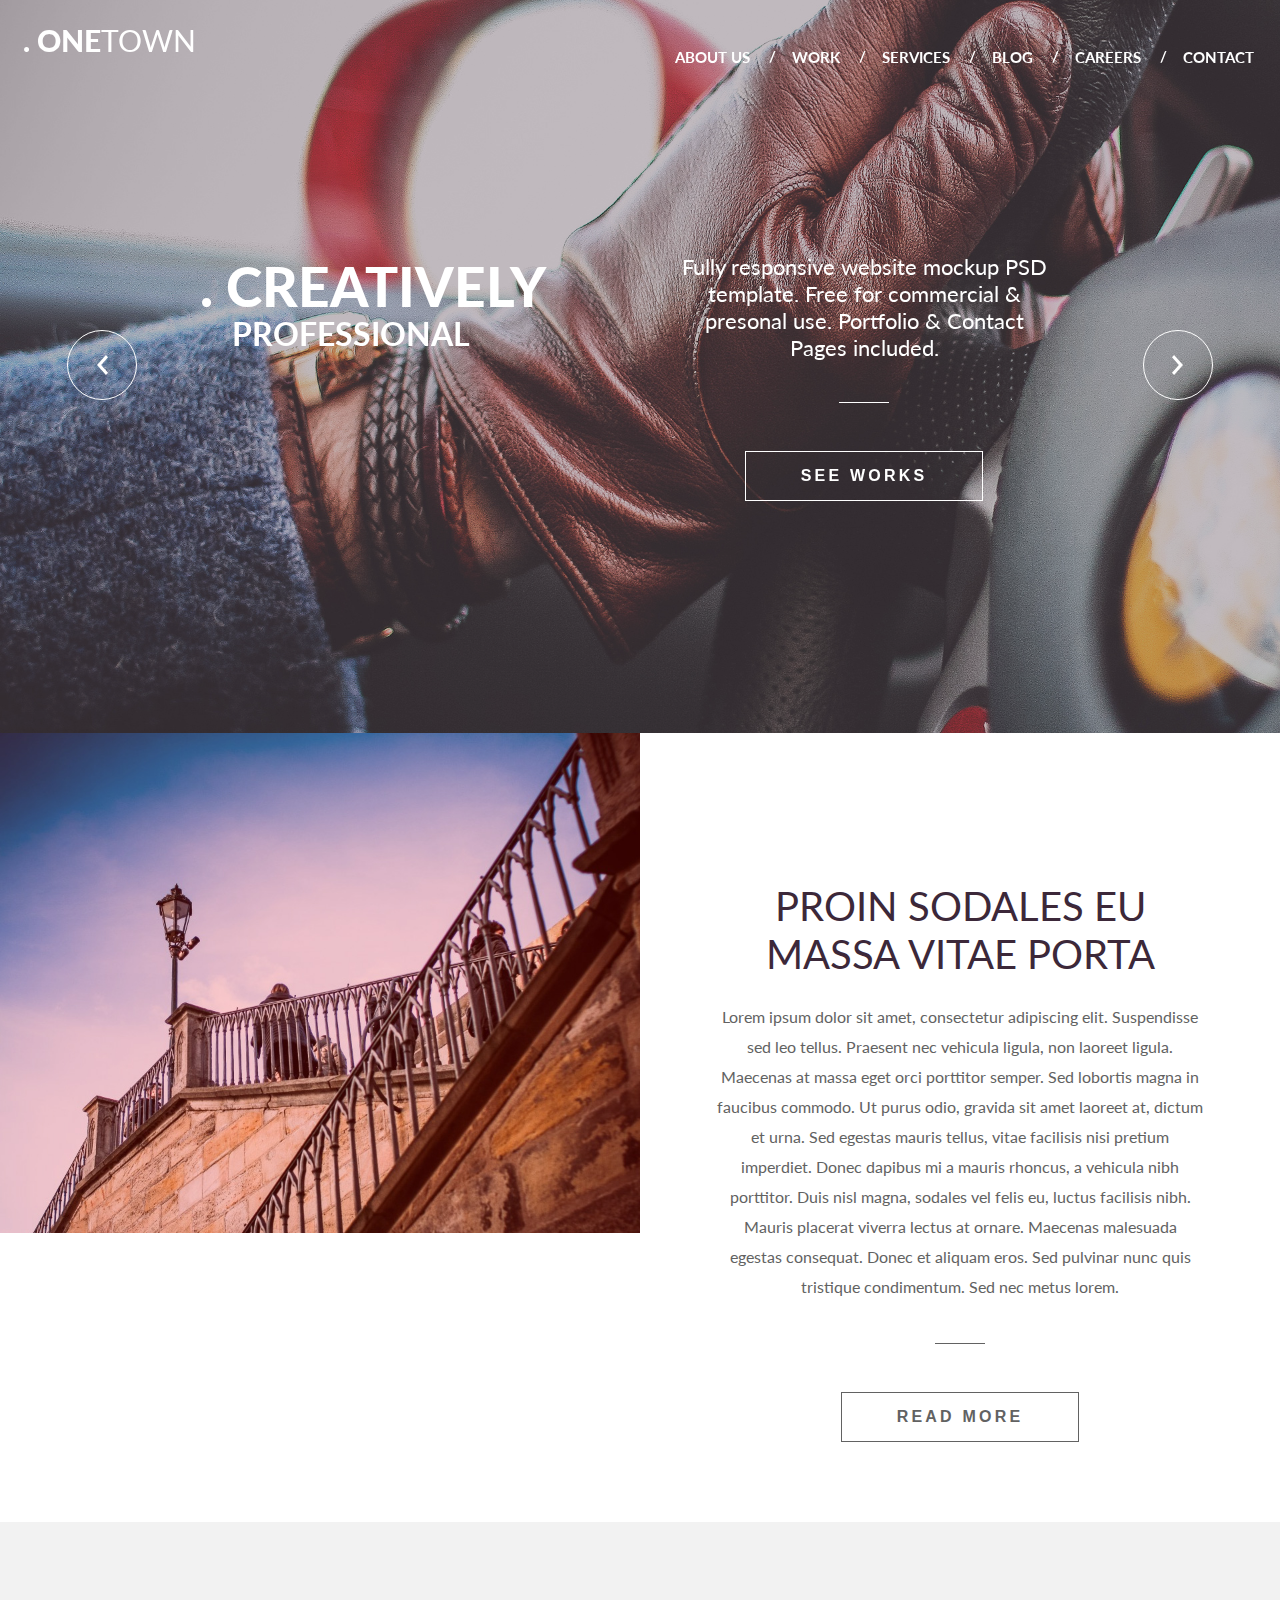
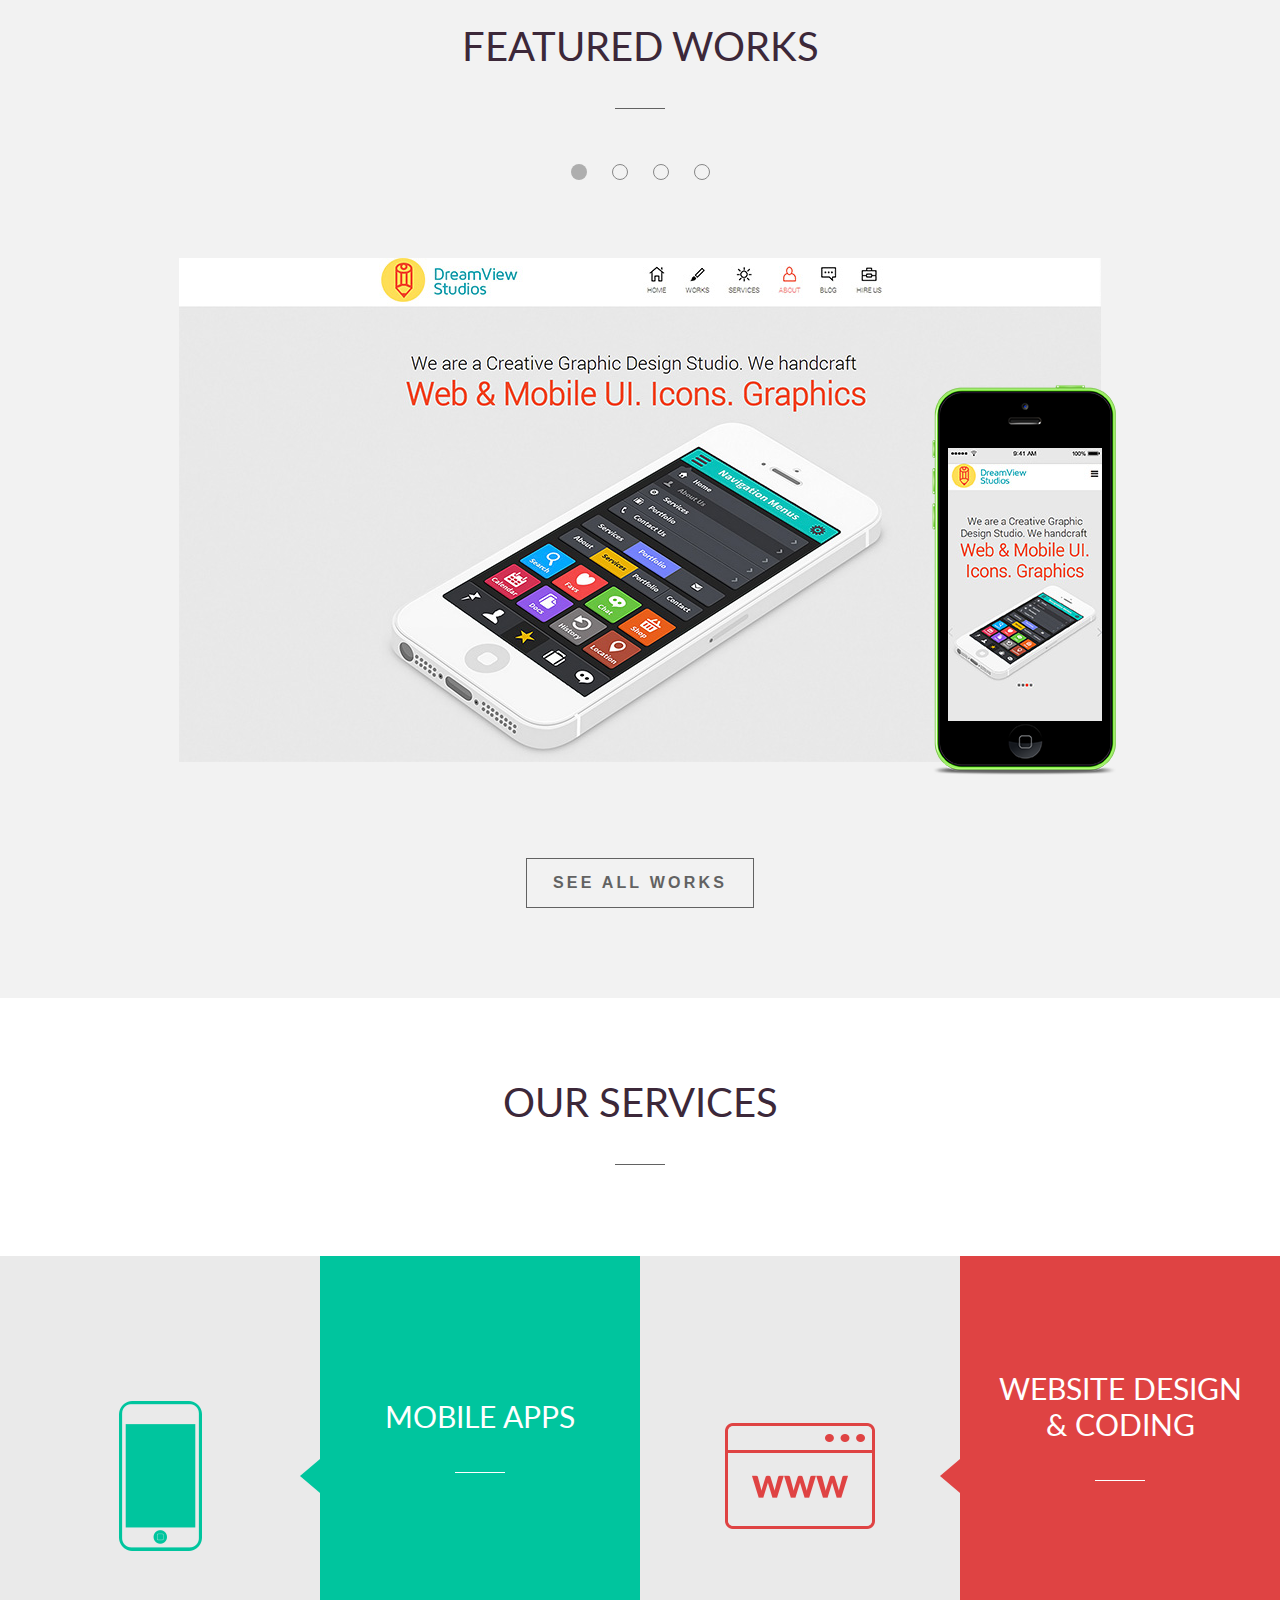
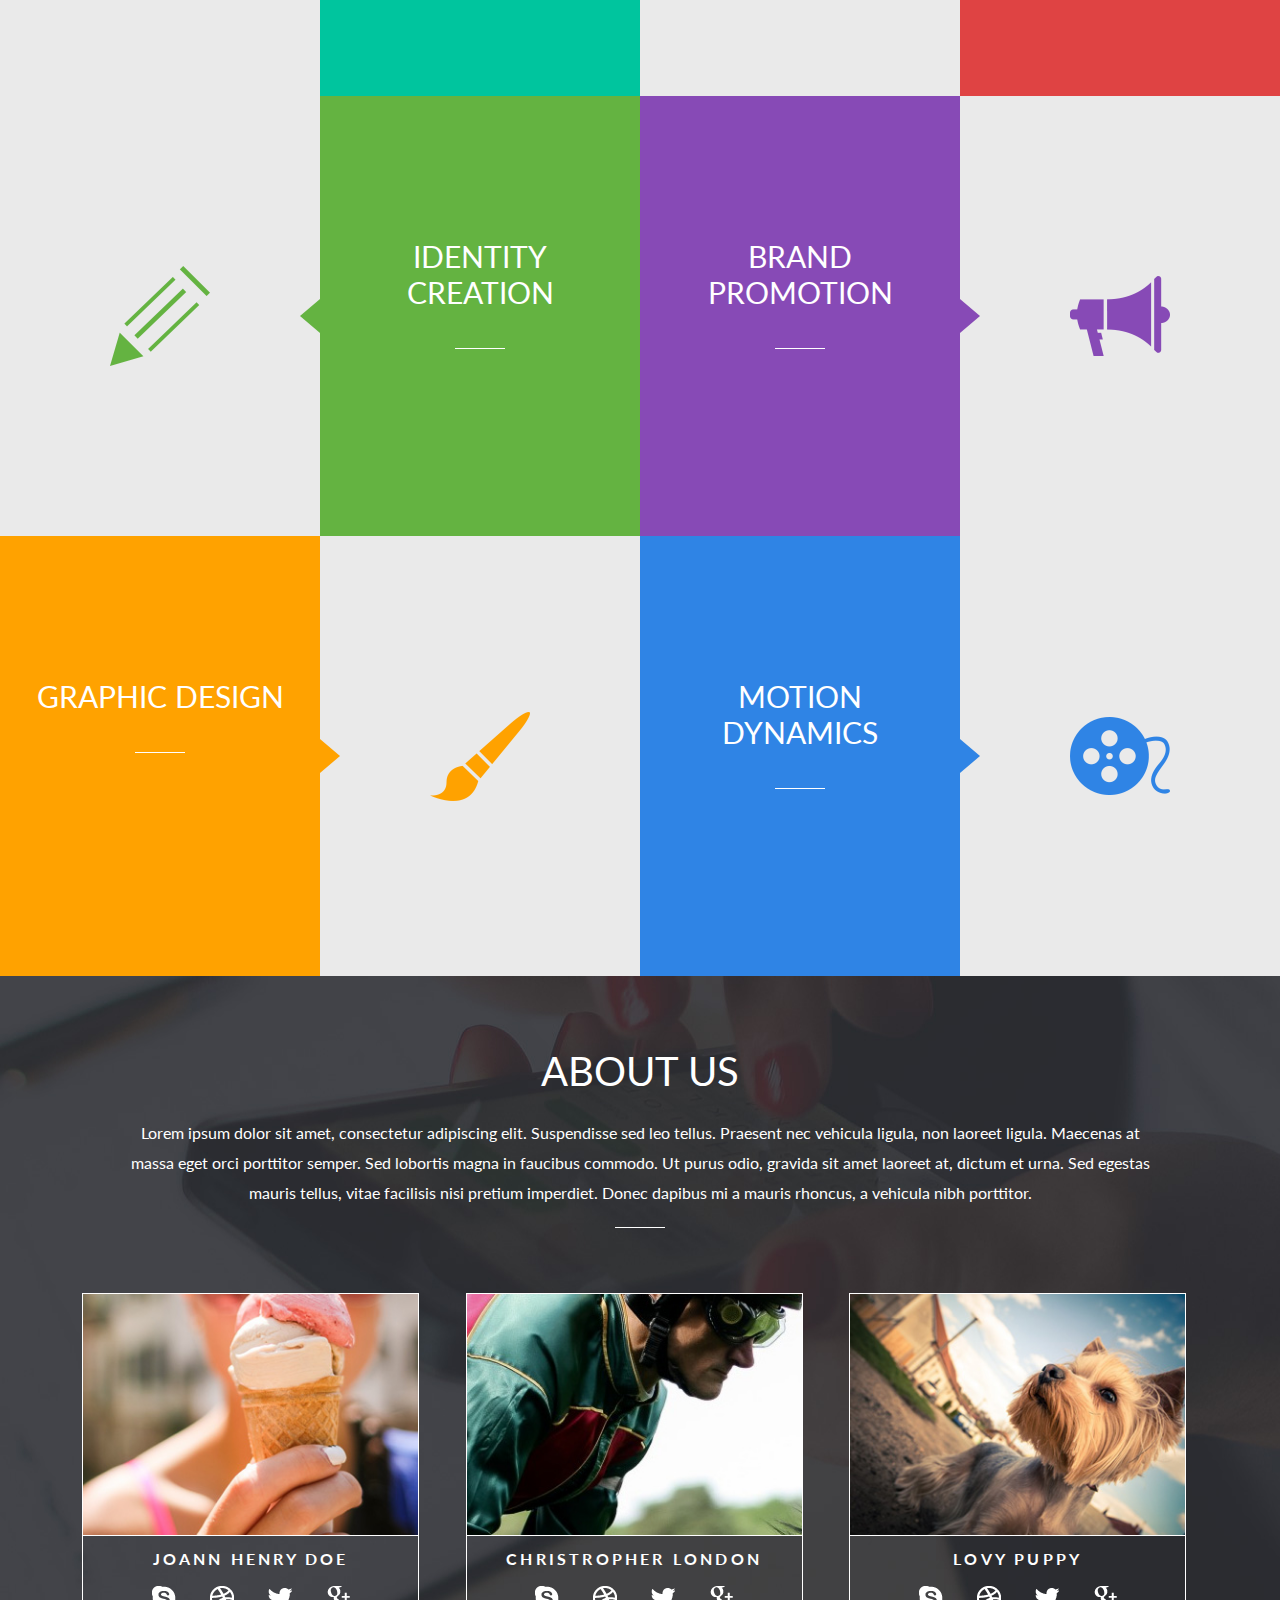
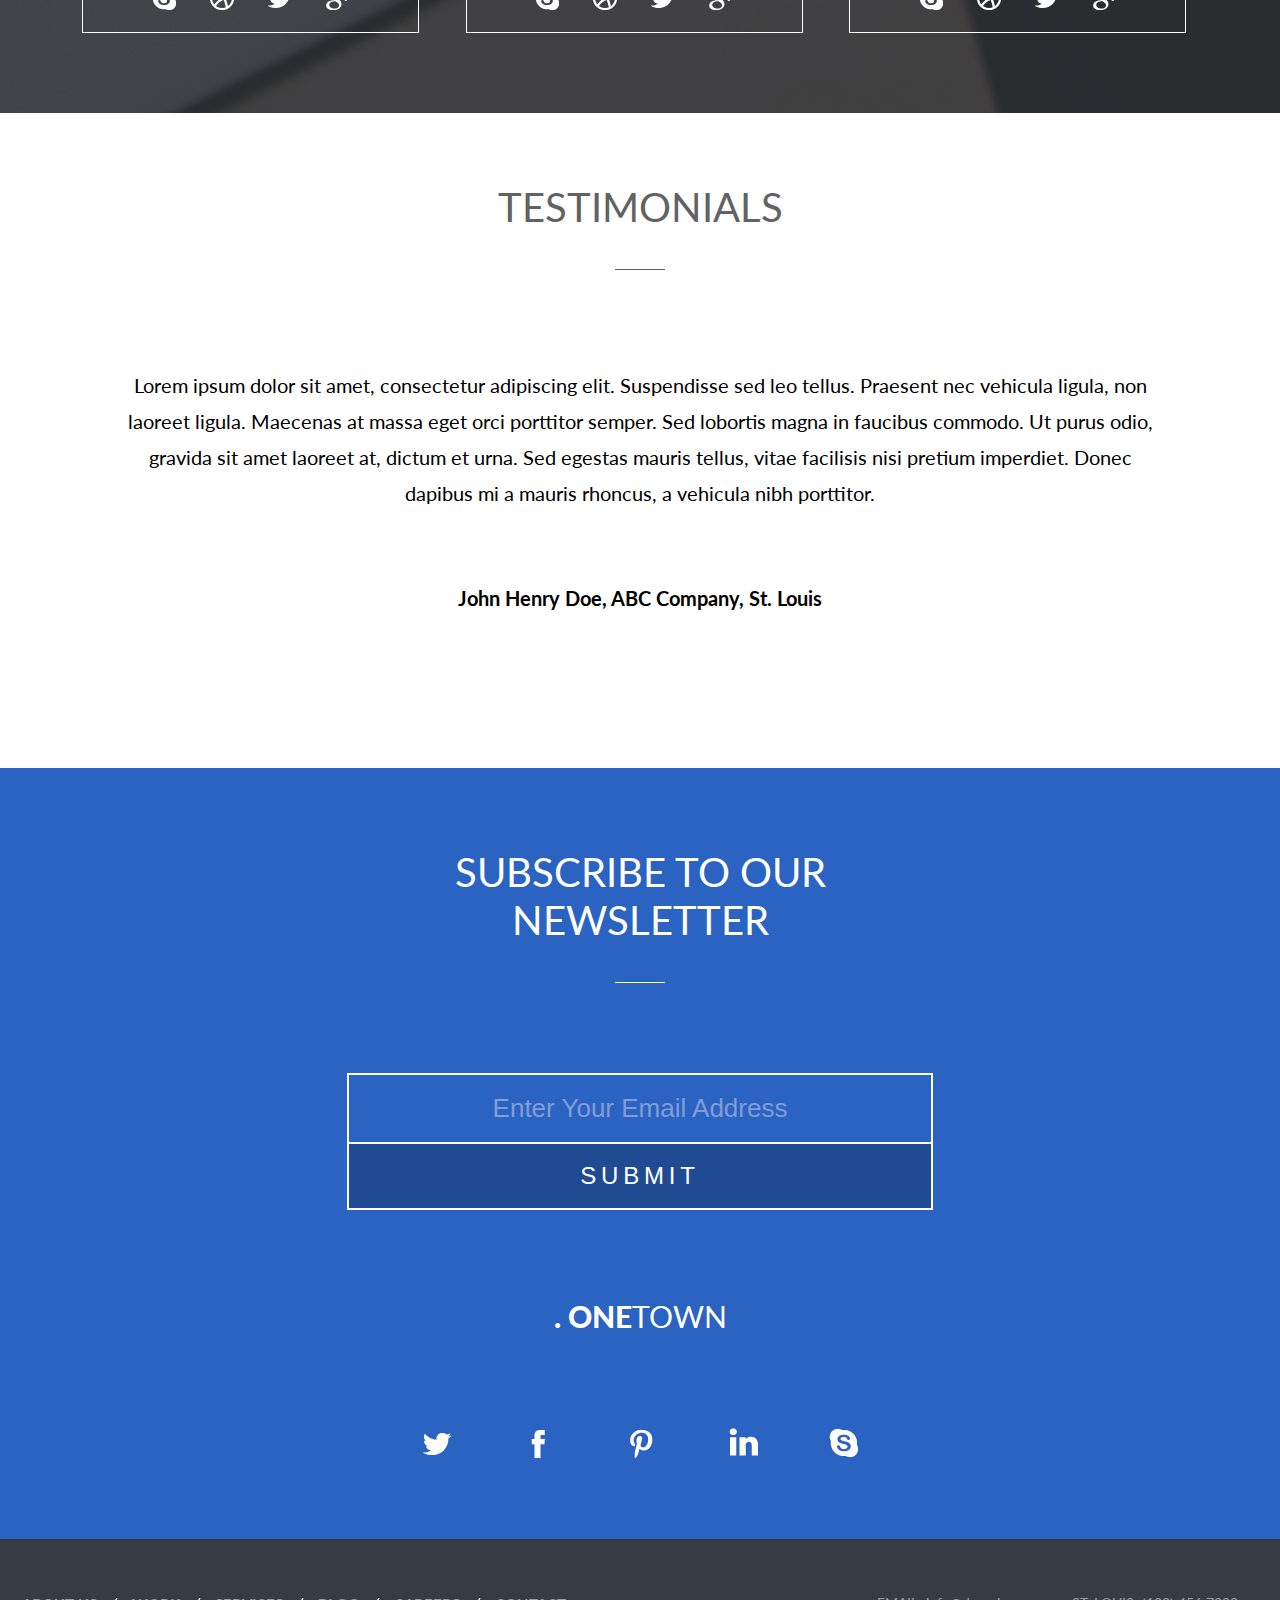
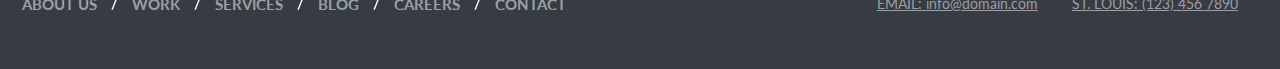
<file: index.html>
<!DOCTYPE html>
<html lang="en">
	<head>
		<meta charset="UTF-8">
		<meta name="viewport" content="width=device-width, initial-scale=1.0">
		<title>. ONETOWN</title>
		<link href="https://fonts.googleapis.com/css?family=Lato:300,300i,400,400i,700,700i,900,900i" rel="stylesheet">
		<link rel="stylesheet" href="css/reset.css">
		<link rel="stylesheet" href="css/slick.css">
		<link rel="stylesheet" href="css/style.css">
		<link rel="stylesheet" href="css/media.css">
	</head>
	<body>
		<div class="main-slide" id="main-slide">
			<div class="slide">
				<div class="slider-info container">
					<div class="slider-title-block">
						<p class="slide-title">. creatively</p>
						<span>professional</span>
					</div>
					<div class="slider-info-block">
						<p class="slide-text">Fully responsive website mockup PSD template. Free for commercial & presonal use.  Portfolio & Contact Pages included.</p>
						<button class="btn btn-white">see works</button>
					</div>
				</div>
			<img src="upload/main-slide-1.jpg" width="1920" height="1100" alt="main-slide-1">
			</div>
			<div class="slide">
				<div class="slider-info container">
					<div class="slider-title-block">
						<p class="slide-title">. creatively</p>
						<span>professional</span>
					</div>
					<div class="slider-info-block">
						<p class="slide-text">Fully responsive website mockup PSD template. Free for commercial & presonal use.  Portfolio & Contact Pages included.</p>
						<button class="btn btn-white">see works</button>
					</div>
				</div>
			<img src="upload/main-slide-1.jpg" width="1920" height="1100" alt="main-slide-2">
			</div>
		</div>
		<header class="main-header">
			<nav class="container header">
				<a href="#" class="logo">. one<span>town</span></a>
				<ul class="nav">
					<li><a href="#aboutus">about us</a></li>
					<li><a href="#work">work</a></li>
					<li><a href="#services">services</a></li>
					<li><a href="#">blog</a></li>
					<li><a href="#">careers</a></li>
					<li><a href="#contact">contact</a></li>
				</ul>
			</nav>
		</header>
		<main class="clearfix" id="main">
			<img src="upload/slide-vita-proste.jpg" width="960" height="750" alt="vita proste">
			<div class="main-block">
				<h3>Proin sodales eu massa vitae porta</h3>
				<p>Lorem ipsum dolor sit amet, consectetur adipiscing elit. Suspendisse sed leo tellus. Praesent nec vehicula ligula, non laoreet ligula. Maecenas at massa eget orci porttitor semper. Sed lobortis magna in faucibus commodo. Ut purus odio, gravida sit amet laoreet at, dictum et urna. Sed egestas mauris tellus, vitae facilisis nisi pretium imperdiet. Donec dapibus mi a mauris rhoncus, a vehicula nibh porttitor. Duis nisl magna, sodales vel felis eu, luctus facilisis nibh. Mauris placerat viverra lectus at ornare. Maecenas malesuada egestas consequat. Donec et aliquam eros. Sed pulvinar nunc quis tristique condimentum. Sed nec metus lorem.</p>
				<button class="btn btn-gray">read more</button>
			</div>
		</main>
		<aside id="work" class="clearfix">
			<h4>featured works</h4>
			<img src="img/imac.png" class="imac" width="1007" height="876" alt="imac">
			<div class="works-slide clearfix">
				<div class="slide clearfix">
					<img src="upload/imac-content-1.jpg" width="922" height="504" alt="imac">
				</div>
				<div class="slide clearfix">
					<img src="upload/imac-content-1.jpg" width="922" height="504" alt="imac">
				</div>
				<div class="slide clearfix">
					<img src="upload/imac-content-1.jpg" width="922" height="504" alt="imac">
				</div>
				<div class="slide clearfix">
					<img src="upload/imac-content-1.jpg" width="922" height="504" alt="imac">
				</div>
			</div>
			<img src="img/iphone-2.png" class="iphone clearfix" width="184" height="390" alt="imac">
			<div class="works-slide-phone clearfix">
				<div class="slide clearfix">
					<img src="upload/iphone-content.jpg" width="154" height="273" alt="iphone">
				</div>
				<div class="slide clearfix">
					<img src="upload/iphone-content.jpg" width="154" height="273" alt="iphone">
				</div>
				<div class="slide clearfix">
					<img src="upload/iphone-content.jpg" width="154" height="273" alt="iphone">
				</div>
				<div class="slide clearfix">
					<img src="upload/iphone-content.jpg" width="154" height="273" alt="iphone">
				</div>
			</div>
			<button class="btn btn-gray see_all_works">see all works</button>
		</aside>
		<section class="clearfix" id="services">
			<h4 class="section">our services</h4>
			<div class="service-block">
				<div class="block mobile">
					<div class="img-block">
					</div>
					<div class="text-block">
						<h4>Mobile apps</h4>
					</div>
				</div>
				<div class="block website">
					<div class="img-block">
					</div>
					<div class="text-block">
						<h4>website design & coding</h4>
					</div>
				</div>
				<div class="block identity">
					<div class="img-block">
					</div>
					<div class="text-block">
						<h4>Identity creation</h4>
					</div>
				</div>
				<div class="block brand">
					<div class="text-block">
						<h4>Brand promotion</h4>
					</div>
					<div class="img-block">
					</div>
				</div>
				<div class="block graphic">
					<div class="text-block">
						<h4>graphic design</h4>
					</div>
					<div class="img-block">
					</div>
				</div>
				<div class="block motion">
					<div class="text-block">
						<h4>motion dynamics</h4>
					</div>
					<div class="img-block">
					</div>
				</div>
			</div>
		</section>
		<div class="about-us clearfix" id="aboutus">
			<div class="container about-us-block">
				<h4>about us</h4>
				<p class="about-us-text">Lorem ipsum dolor sit amet, consectetur adipiscing elit. Suspendisse sed leo tellus. Praesent nec vehicula ligula, non laoreet ligula. Maecenas at massa eget orci porttitor semper. Sed lobortis magna in faucibus commodo. Ut purus odio, gravida sit amet laoreet at, dictum et urna. Sed egestas mauris tellus, vitae facilisis nisi pretium imperdiet. Donec dapibus mi a mauris rhoncus, a vehicula nibh porttitor. </p>
				<div class="about-us-infoblock">
					<div class="about-us-content">
						<img src="upload/joann_henry_doe.jpg" width="350" height="251" alt="joann_henry_doe">
						<div class="name-block">
							<p>joann henry doe</p>
							<a href="#" class="skype"></a>
							<a href="#" class="dribble"></a>
							<a href="#" class="twitter"></a>
							<a href="#" class="googleplus"></a>
						</div>
					</div>
					<div class="about-us-content">
						<img src="upload/christopher_london.jpg" width="350" height="251" alt="joann_henry_doe">
						<div class="name-block">
							<p>Christropher london</p>
							<a href="#" class="skype"></a>
							<a href="#" class="dribble"></a>
							<a href="#" class="twitter"></a>
							<a href="#" class="googleplus"></a>
						</div>
					</div>
					<div class="about-us-content">
						<img src="upload/lovy_puppy.jpg" width="350" height="251" alt="joann_henry_doe">
						<div class="name-block">
							<p>lovy puppy</p>
							<a href="#" class="skype"></a>
							<a href="#" class="dribble"></a>
							<a href="#" class="twitter"></a>
							<a href="#" class="googleplus"></a>
						</div>
					</div>
				</div>
			</div>
		</div>
		<div class="testim container">
			<h4>testimonials</h4>
			<p class="testim-text">Lorem ipsum dolor sit amet, consectetur adipiscing elit. Suspendisse sed leo tellus. Praesent nec vehicula ligula, non laoreet ligula. Maecenas at massa eget orci porttitor semper. Sed lobortis magna in faucibus commodo. Ut purus odio, gravida sit amet laoreet at, dictum et urna. Sed egestas mauris tellus, vitae facilisis nisi pretium imperdiet. Donec dapibus mi a mauris rhoncus, a vehicula nibh porttitor.</p>
			<p class="testim-contact">John Henry Doe, ABC Company, St. Louis</p>
		</div>
		<div class="subs">
			<div class="subs-content">
				<h4>subscribe to our newsletter</h4>
				<form class="subs-input" id="subs-input">
					<input class="email" type="email" name="email" placeholder="Enter Your Email Address">
					<input class="submit" type="submit" name="submit" value="submit">
				</form>
				<a href="#" class="logo">. one<span>town</span></a>
				<div class="subs-links">
					<a href="#" class="subs-twitter"></a>
					<a href="#" class="subs-face"></a>
					<a href="#" class="subs-pin"></a>
					<a href="#" class="subs-linked"></a>
					<a href="#" class="subs-skype"></a>
				</div>
			</div>
		</div>
		<footer class="clearfix">
			<div class="container">
				<ul class="nav">
					<li><a href="#aboutus">about us</a></li>
					<li><a href="#work">work</a></li>
					<li><a href="#services">services</a></li>
					<li><a href="#blog">blog</a></li>
					<li><a href="#careers">careers</a></li>
					<li><a href="#contact">contact</a></li>
				</ul>
				<div class="address-block">
					<a href="#"><span>email: </span>info@domain.com</a>
					<a href="#"><span>St. Louis: </span>(123) 456 7890</a>
				</div>
			</div>
		</footer>
		<script src="vendor/jquery-3.3.1.min.js"></script>
		<script src="vendor/jquery.validate.min.js"></script>
		<script src="vendor/slick.min.js"></script>
		<script src="js/core.js"></script>
	</body>
</html>
</file>
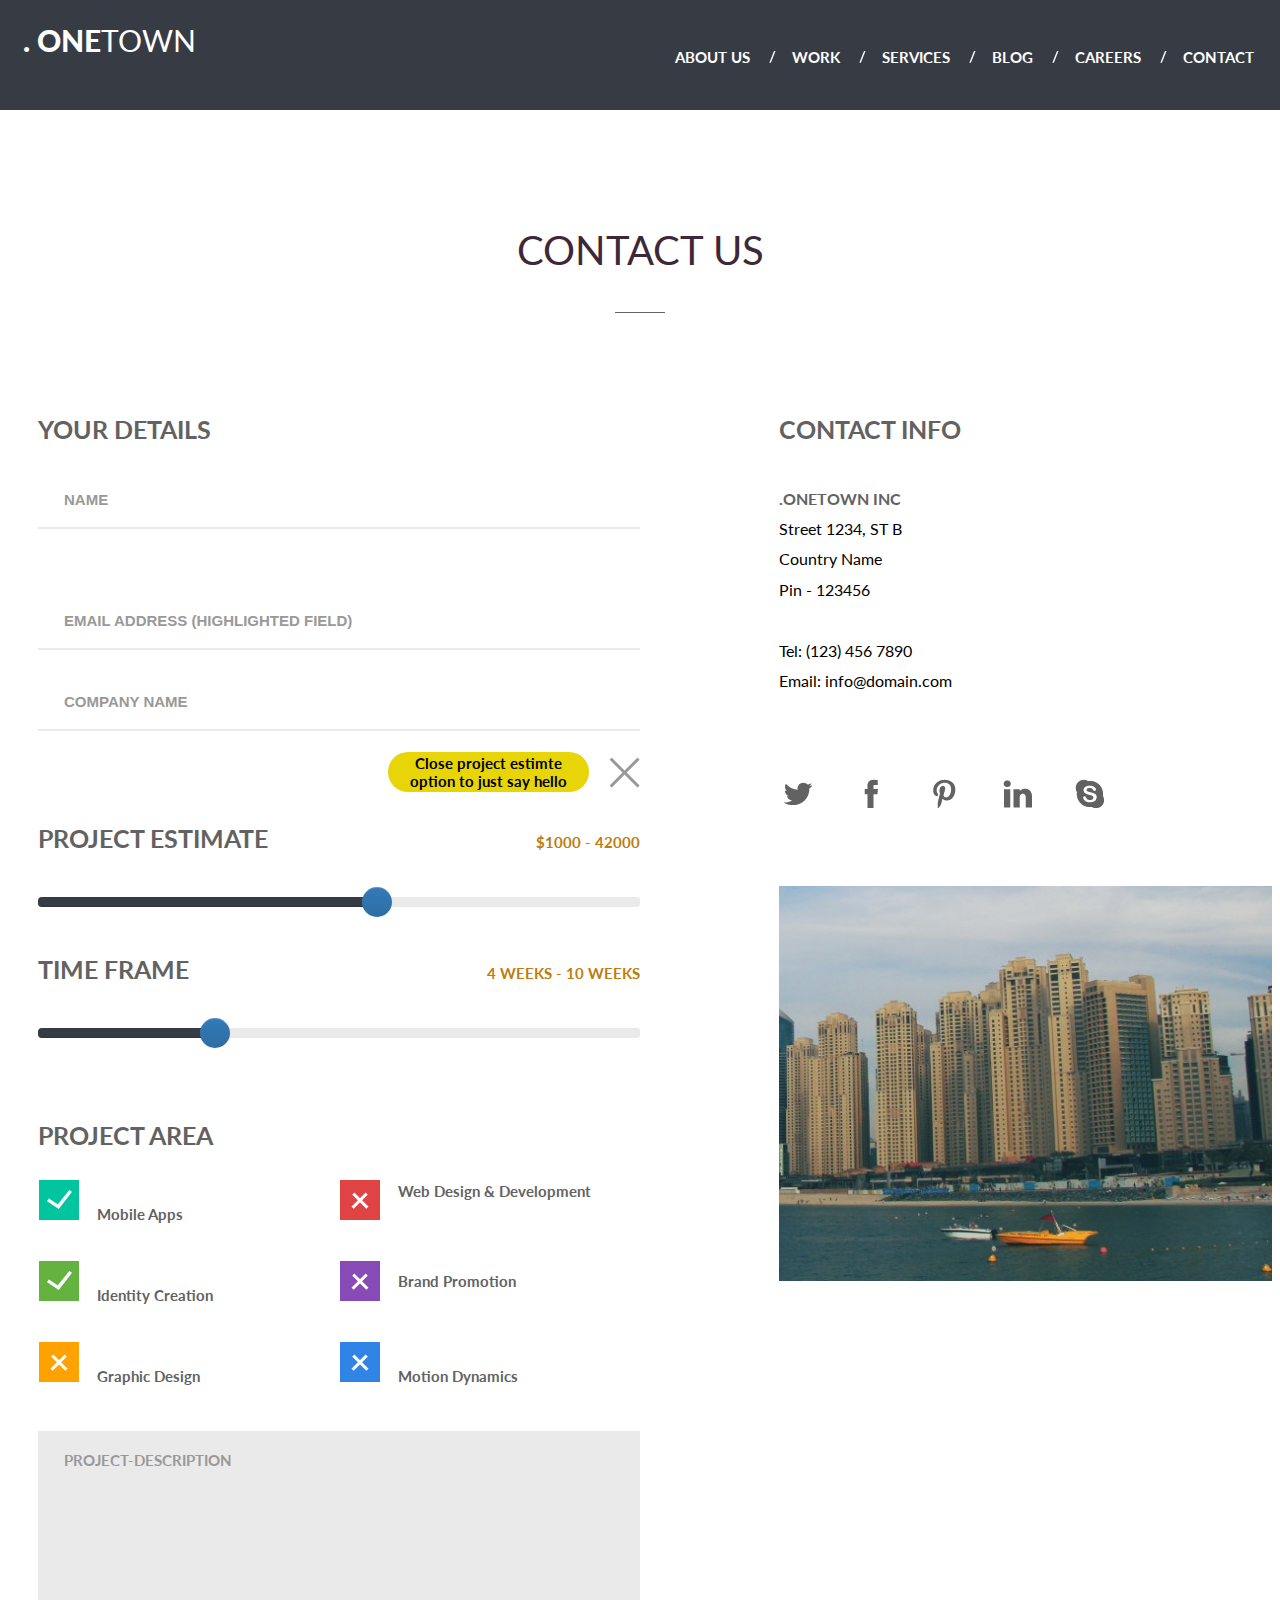
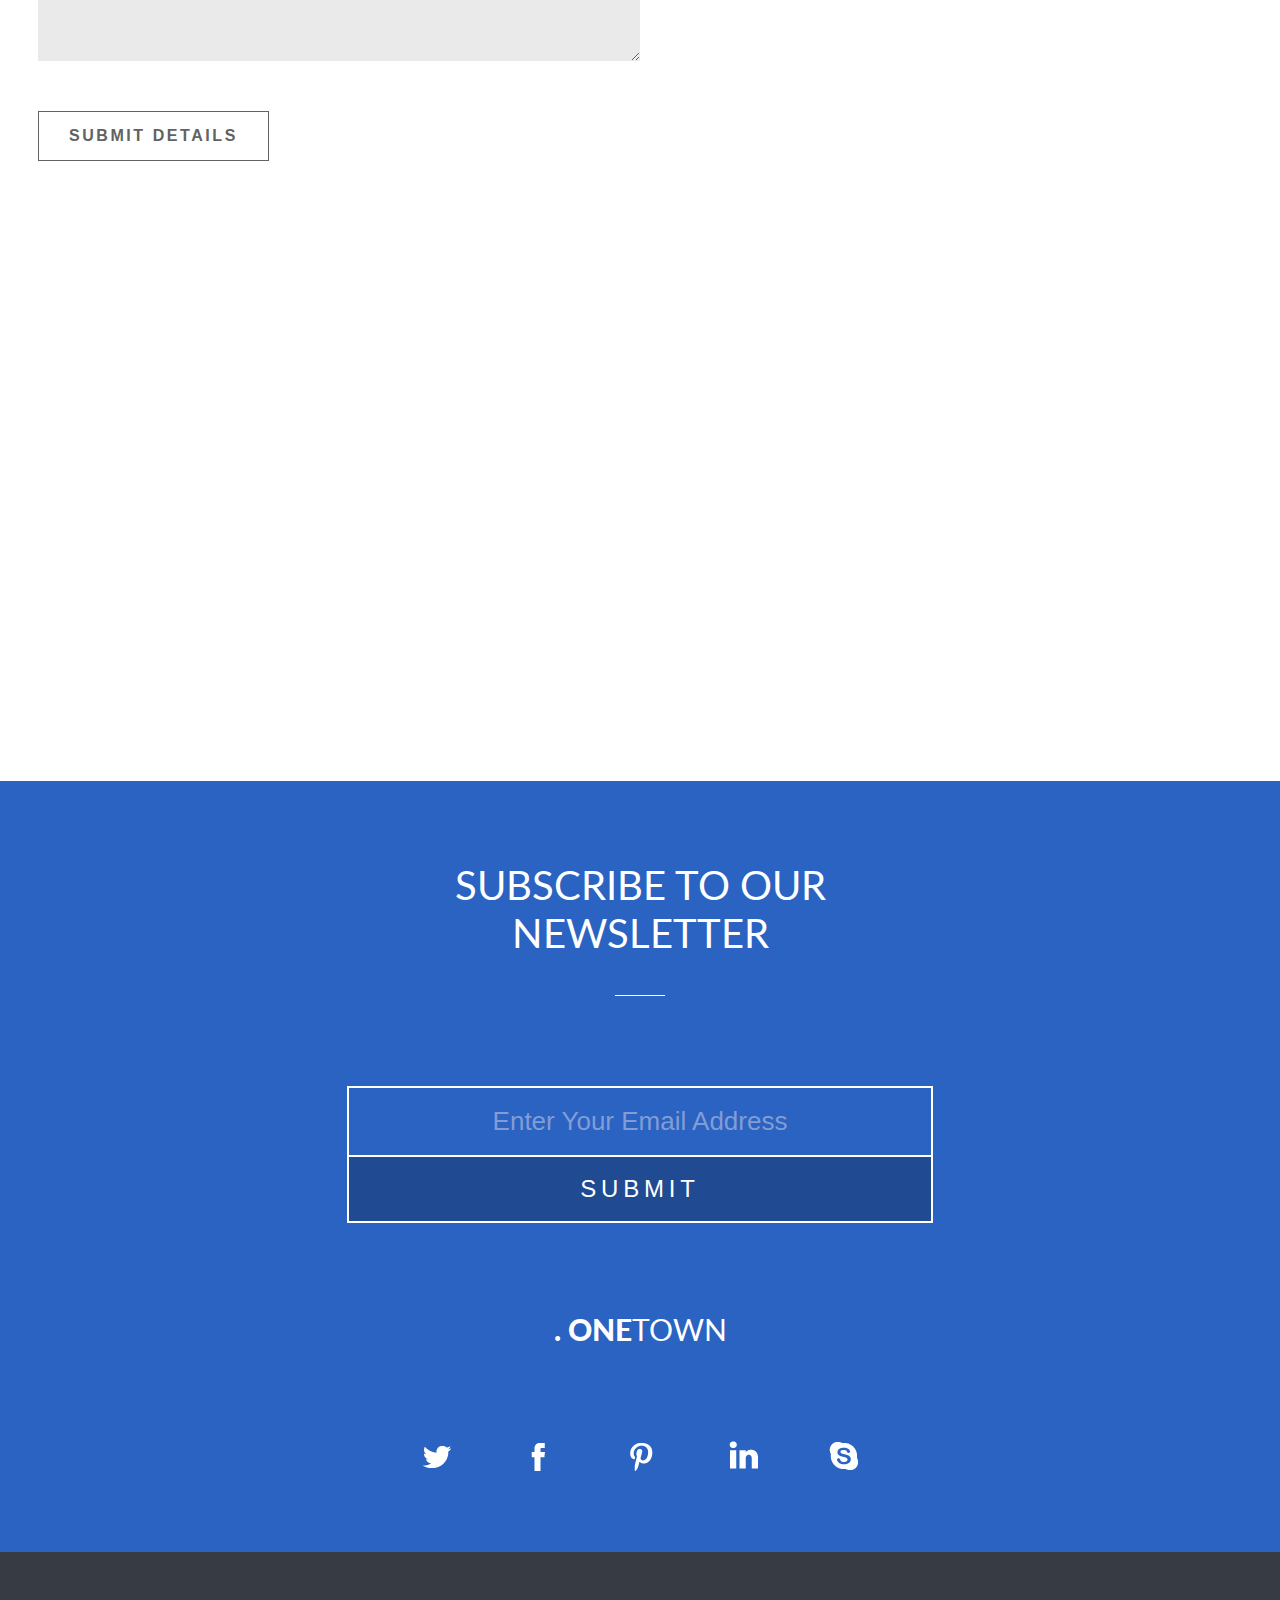
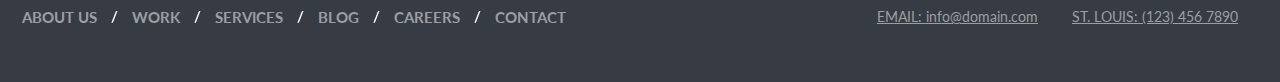
<file: contact.html>
<!DOCTYPE html>
<html lang="en">
	<head>
		<meta charset="UTF-8">
		<meta name="viewport" content="width=device-width, initial-scale=1.0">
		<title>. ONETOWN contacts</title>
		<link href="https://fonts.googleapis.com/css?family=Lato:300,300i,400,400i,700,700i,900,900i" rel="stylesheet">
		<link rel="stylesheet" href="css/reset.css">
		<link rel="stylesheet" href="css/slick.css">
		<link rel="stylesheet" href="css/bootstrap-slider.min.css">
		<link rel="stylesheet" href="css/style.css">
		<link rel="stylesheet" href="css/media.css">
	</head>
	<body>
		<header class="our-works-header clearfix">
			<nav class="container header">
				<a href="#" class="logo">. one<span>town</span></a>
				<ul class="nav">
					<li><a href="#aboutus">about us</a></li>
					<li><a href="#work">work</a></li>
					<li><a href="#services">services</a></li>
					<li><a href="#blog">blog</a></li>
					<li><a href="#careers">careers</a></li>
					<li><a href="#contact">contact</a></li>
				</ul>
			</nav>
		</header>
		<div class="contact-block container clearfix">
			<h4>contact us</h4>
			<div class="input-field">
				<h5>your details</h5>
				<form id="contact-input" class="ur-detail-input">
					<input class="input-ur-details contact-name" type="text" name="name" placeholder="name">
					<input class="input-ur-details contact-email" type="email" name="email" placeholder="email address (highlighted field)">
					<input class="input-ur-details company" type="text" name="company" placeholder="Company name">
					<div class="project-estimate">
						<a href="#" class="close-btn"></a>
						<p class="close-text">Close project estimte<br>option to just say hello</p>
						<div class="estimate">
							<h5>project estimate</h5>
							<input id="estimate" type="text" data-slider-min="1000" data-slider-max="75000" data-slider-step="100" data-slider-value="42000"/>
							<span id="estimateCurrentSliderValLabel" class="project-range-value">$1000 - <span id="estimateSliderVal">42000</span></span>
						</div>
						<div class="frame">
							<h5>time frame</h5>
							<input id="frame" type="text" data-slider-min="4" data-slider-max="25" data-slider-step="1" data-slider-value="10"/>
							<span id="frameCurrentSliderValLabel" class="project-range-value">4 weeks - <span id="frameSliderVal">10</span> weeks</span>
						</div>
					</div>
					<div class="project-area">
						<h5>project area</h5>
						<div class="checkbox-block">
							<div class="checkbox check-mobile-apps">
								<input type="checkbox" name="mobile-apps" id="mobile-apps" checked="">
								<label for="mobile-apps">Mobile Apps</label>
							</div>
							<div class="checkbox check-web">
								<input type="checkbox" name="web" id="web">
								<label for="web"><span>Web  Design & Development</span></label>
							</div>
							<div class="checkbox check-identity">
								<input type="checkbox" name="identity" id="identity" checked="">
								<label for="identity">Identity Creation</label>
							</div>
							<div class="checkbox check-brand">
								<input type="checkbox" name="brand" id="brand">
								<label for="brand"><span>Brand Promotion</span></label>
							</div>
							<div class="checkbox check-graphic">
								<input type="checkbox" name="graphic" id="graphic">
								<label for="graphic">Graphic Design</label>
							</div>
							<div class="checkbox check-motion">
								<input type="checkbox" name="motion" id="motion">
								<label for="motion">Motion Dynamics</label>
							</div>
						</div>
					</div>
					<textarea name="project-description" placeholder="project-description" class="project-descr-textarea"></textarea>
					<input type="submit" class="submit-project" name="submit-project" value="submit details">
				</form>
			</div>
			<div class="contact-field">
				<h5>contact info</h5>
				<div class="contact-adress">
					<span>.onetown inc</span>
					<p>Street  1234, ST B<br>Country Name<br>Pin - 123456 <br><br>Tel: (123) 456 7890 <br>Email: info@domain.com</p>
				</div>
				<div class="subs-links contact-links">
					<a href="#" class="contact-twitter"><span></span></a>
					<a href="#" class="contact-face"><span></span></a>
					<a href="#" class="contact-pin"><span></span></a>
					<a href="#" class="contact-linked"><span></span></a>
					<a href="#" class="contact-skype"><span></span></a>
				</div>
				<img src="img/contact-image.jpg" width="500" height="400" alt="contact-image">
			</div>
		</div>
		<div class="contact-map">
			<iframe src="https://www.google.com/maps/embed?pb=!1m18!1m12!1m3!1d577277.5866247542!2d-86.61174162267548!3d36.927825564379575!2m3!1f0!2f0!3f0!3m2!1i1024!2i768!4f13.1!3m3!1m2!1s0x8865ef37538b2baf%3A0x65d707c8b2fd4949!2zQ2xheSBTdCwgQm93bGluZyBHcmVlbiwgS1kgNDIxMDEsINCQ0LzQtdGA0LjQutCwINCa0L7RiNC80L4g0KjRgtCw0YLRgtCw0YDRiw!5e0!3m2!1sky!2skg!4v1553150964789" width="600" height="500" frameborder="0" style="border:0" allowfullscreen></iframe>
		</div>
		<div class="subs">
			<div class="subs-content">
				<h4>subscribe to our newsletter</h4>
				<form class="subs-input" id="subs-input">
					<input class="email" type="email" name="email" placeholder="Enter Your Email Address">
					<input class="submit" type="submit" name="submit" value="submit">
				</form>
				<a href="#" class="logo">. one<span>town</span></a>
				<div class="subs-links">
					<a href="#" class="subs-twitter"></a>
					<a href="#" class="subs-face"></a>
					<a href="#" class="subs-pin"></a>
					<a href="#" class="subs-linked"></a>
					<a href="#" class="subs-skype"></a>
				</div>
			</div>
		</div>
		<footer class="clearfix">
			<div class="container">
				<ul class="nav">
					<li><a href="#aboutus">about us</a></li>
					<li><a href="#work">work</a></li>
					<li><a href="#services">services</a></li>
					<li><a href="#blog">blog</a></li>
					<li><a href="#careers">careers</a></li>
					<li><a href="#contact">contact</a></li>
				</ul>
				<div class="address-block">
					<a href="#"><span>email: </span>info@domain.com</a>
					<a href="#"><span>St. Louis: </span>(123) 456 7890</a>
				</div>
			</div>
		</footer>
		<div class="modal clearfix" id="app-ui-kit" style="display: none;">
			<div class="pop-up-block">
				<a href="#" class="close"></a>
				<img src="upload/pop-up-image.jpg" width="1201" height="970" alt="pop-up-image">
			</div>
		</div>
		<div class="modal clearfix" id="imac-11" style="display: none;">
			<div class="pop-up-block">
				<a href="#" class="close"></a>
				<img src="upload/imac-content-1.jpg" width="922" height="504" alt="imac-content-1">
			</div>
		</div>
		<div class="overlay" style="display: none"></div>
		<script src="vendor/jquery-3.3.1.min.js"></script>
		<script src="vendor/jquery.validate.min.js"></script>
		<script src="vendor/slick.min.js"></script>
		<script src="vendor/bootstrap-slider.min.js"></script>
		<script src="js/core.js"></script>
	</body>
</html>
</file>
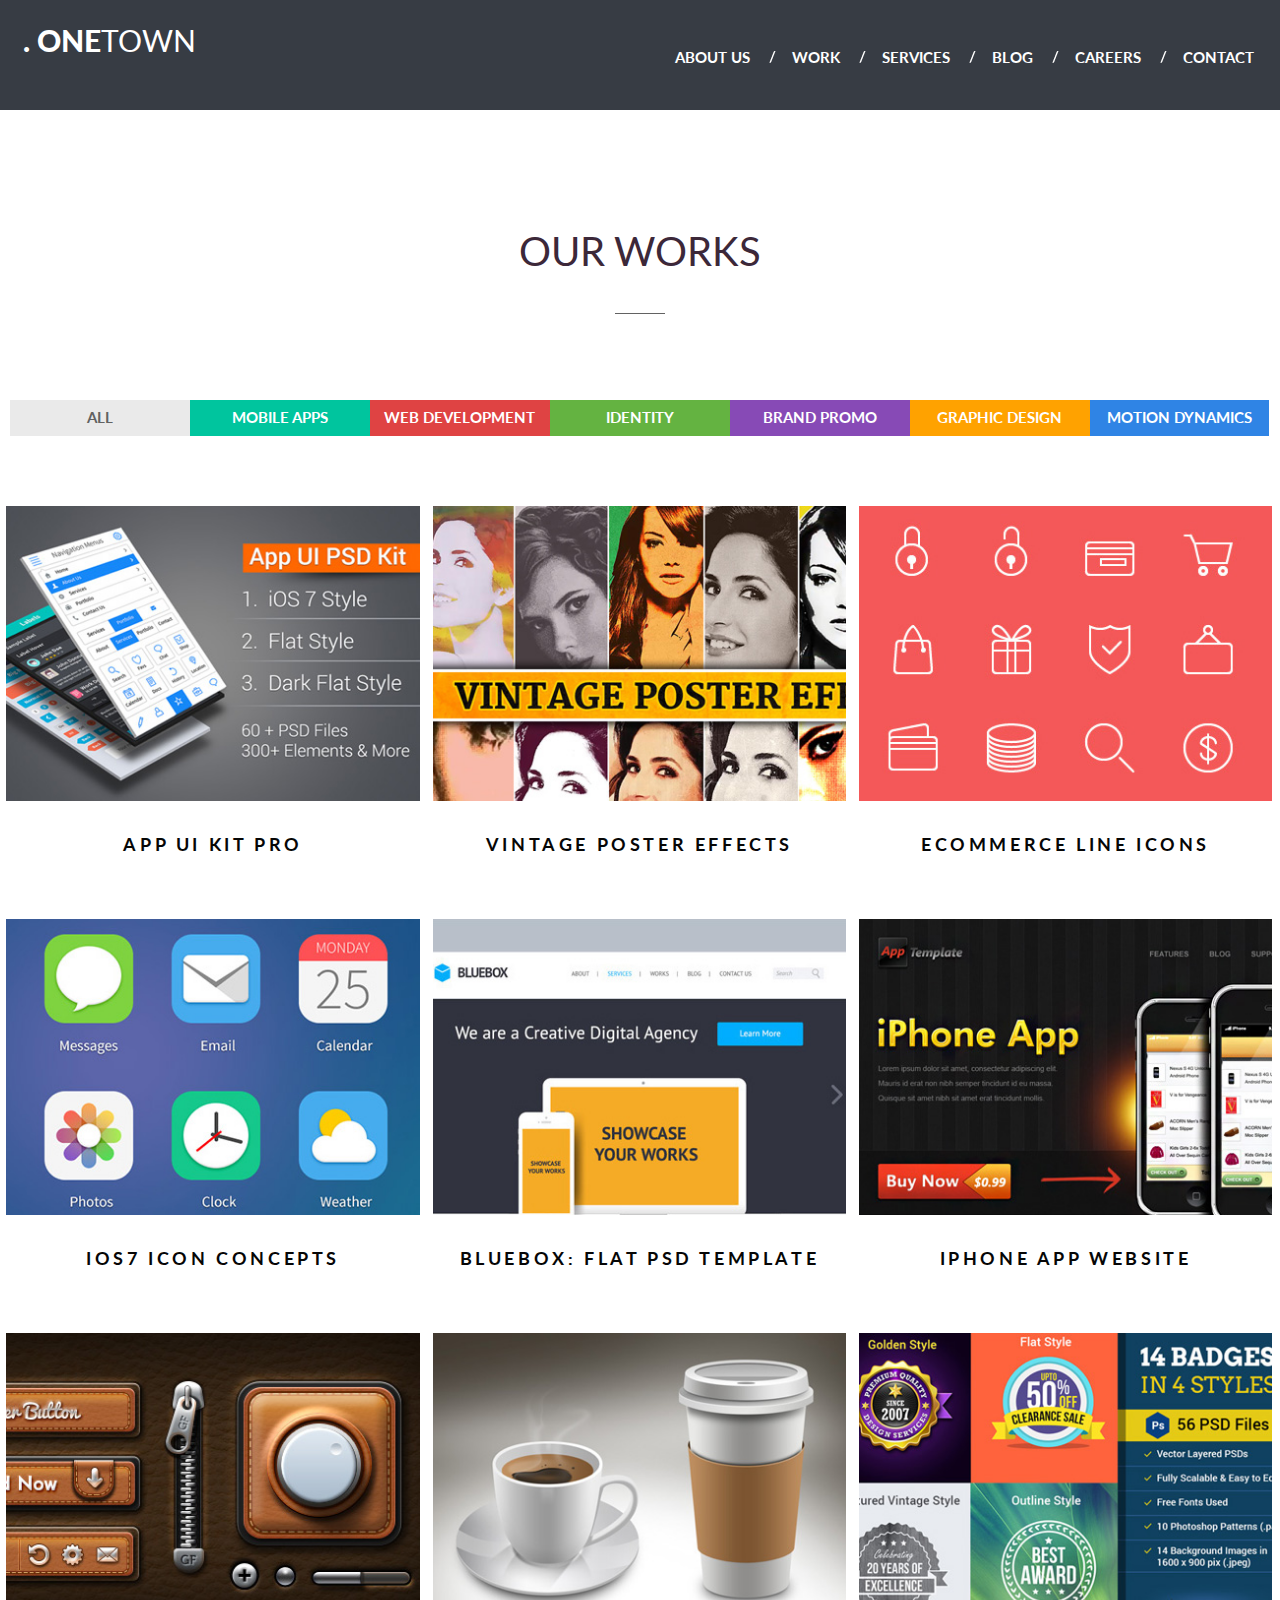
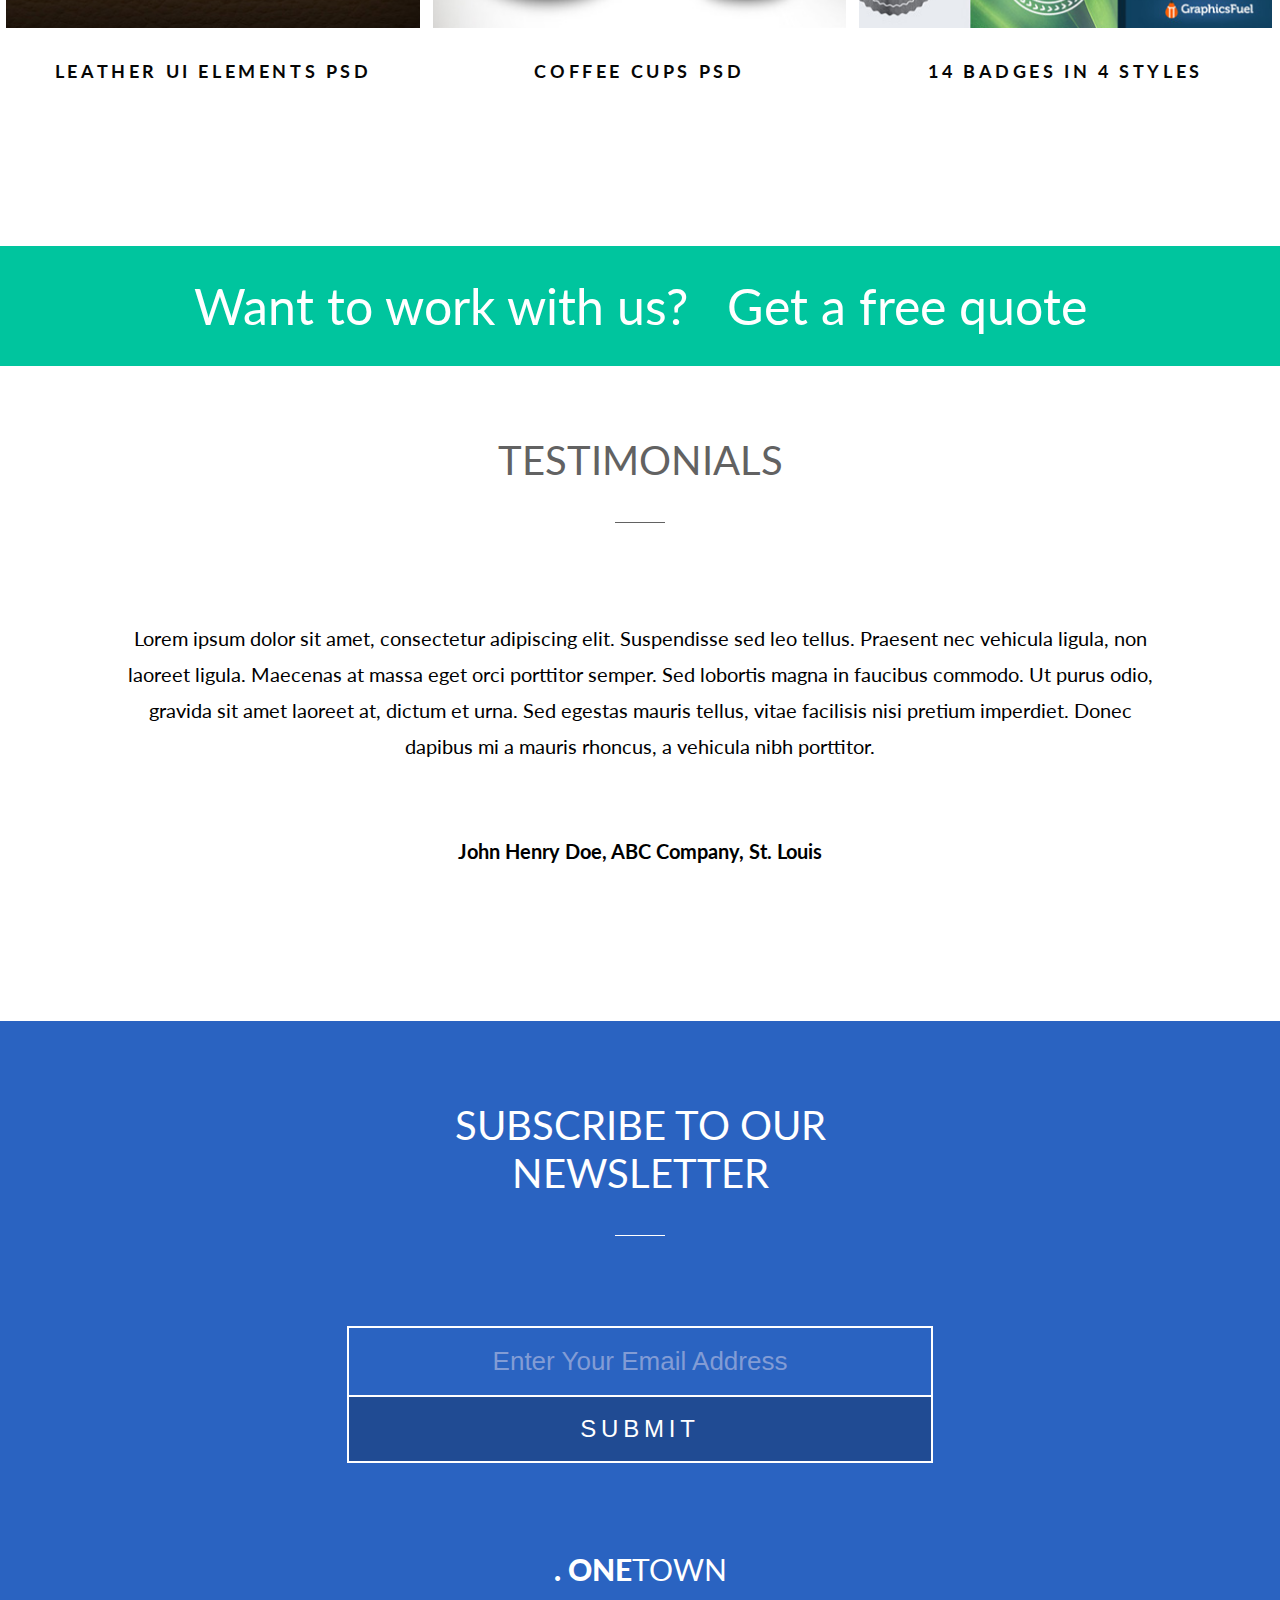
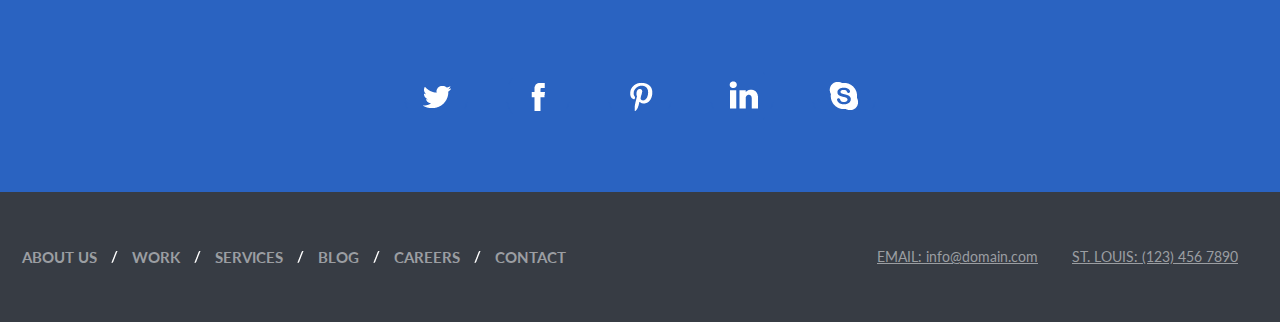
<file: works.html>
<!DOCTYPE html>
<html lang="en">
	<head>
		<meta charset="UTF-8">
		<meta name="viewport" content="width=device-width, initial-scale=1.0">
		<title>. ONETOWN works</title>
		<link href="https://fonts.googleapis.com/css?family=Lato:300,300i,400,400i,700,700i,900,900i" rel="stylesheet">
		<link rel="stylesheet" href="css/reset.css">
		<link rel="stylesheet" href="css/slick.css">
		<link rel="stylesheet" href="css/style.css">
		<link rel="stylesheet" href="css/media.css">
	</head>
	<body>
		<header class="our-works-header clearfix">
			<nav class="container header">
				<a href="#" class="logo">. one<span>town</span></a>
				<ul class="nav">
					<li><a href="#aboutus">about us</a></li>
					<li><a href="#work">work</a></li>
					<li><a href="#services">services</a></li>
					<li><a href="#blog">blog</a></li>
					<li><a href="#careers">careers</a></li>
					<li><a href="#contact">contact</a></li>
				</ul>
			</nav>
		</header>
		<div class="our-works container clearfix">
			<h4>our works</h4>
			<div class="work-links clearfix">
				<div class="works-all">
					<a href="#">all</a>
				</div>
				<div class="works-mobile">
					<a href="#">mobile apps</a>
				</div>
				<div class="works-web">
					<a href="#">web development</a>
				</div>
				<div class="works-identity">
					<a href="#">identity</a>
				</div>
				<div class="works-brand">
					<a href="#">brand promo</a>
				</div>
				<div class="works-graphic">
					<a href="#">graphic design</a>
				</div>
				<div class="works-motion">
					<a href="#">motion dynamics</a>
				</div>
			</div>
			<div class="works-block">
				<div class="works-content">
					<a href="#app-ui-kit" class="works-content-block open_modal" >
						<img src="upload/app-ui-kit.jpg" width="420" height="300" alt="app-ui-kit">
						<p>App UI Kit Pro</p>
					</a>
				</div>
				<div class="works-content">
					<a href="#imac-11" class="works-content-block open_modal" >
						<img src="upload/vintage-poster.jpg" width="420" height="300" alt="vintage-poster">
						<p>vintage poster effects</p>
					</a>
				</div>
				<div class="works-content">
					<a href="#app-ui-kit" class="works-content-block open_modal" >
						<img src="upload/ecommerce-line.jpg" width="420" height="300" alt="ecommerce-line">
						<p>ecommerce line icons</p>
					</a>
				</div>
				<div class="works-content">
					<a href="#app-ui-kit" class="works-content-block open_modal" >
						<img src="upload/ios7-icons.jpg" width="420" height="300" alt="ios7-icons">
						<p>iOS7 Icon Concepts</p>
					</a>
				</div>
				<div class="works-content">
					<a href="#app-ui-kit" class="works-content-block open_modal" >
						<img src="upload/bluebox.jpg" width="420" height="300" alt="bluebox">
						<p>BlueBox: Flat PSD Template </p>
					</a>
				</div>
				<div class="works-content">
					<a href="#app-ui-kit" class="works-content-block open_modal" >
						<img src="upload/iphone-app.jpg" width="420" height="300" alt="iphone-app">
						<p>iPhone App website</p>
					</a>
				</div>
				<div class="works-content">
					<a href="#app-ui-kit" class="works-content-block open_modal" >
						<img src="upload/leather-ui.jpg" width="420" height="300" alt="leather-ui">
						<p>Leather UI Elements PSD</p>
					</a>
				</div>
				<div class="works-content">
					<a href="#app-ui-kit" class="works-content-block open_modal" >
						<img src="upload/coffee-cups-psd.jpg" width="420" height="300" alt="coffee-cups-psd">
						<p>Coffee Cups PSD</p>
					</a>
				</div>
				<div class="works-content">
					<a href="#app-ui-kit" class="works-content-block open_modal" >
						<img src="upload/14badges-4styles.jpg" width="420" height="300" alt="14badges-4styles">
						<p>14 Badges in 4 Styles</p>
					</a>
				</div>
			</div>
		</div>
		<a href="#" class="quote">Want to work with us? &nbsp; Get a free quote</a>
		<div class="testim container">
			<h4>testimonials</h4>
			<p class="testim-text">Lorem ipsum dolor sit amet, consectetur adipiscing elit. Suspendisse sed leo tellus. Praesent nec vehicula ligula, non laoreet ligula. Maecenas at massa eget orci porttitor semper. Sed lobortis magna in faucibus commodo. Ut purus odio, gravida sit amet laoreet at, dictum et urna. Sed egestas mauris tellus, vitae facilisis nisi pretium imperdiet. Donec dapibus mi a mauris rhoncus, a vehicula nibh porttitor.</p>
			<p class="testim-contact">John Henry Doe, ABC Company, St. Louis</p>
		</div>
		<div class="subs">
			<div class="subs-content">
				<h4>subscribe to our newsletter</h4>
				<div class="subs-input">
					<input class="email" type="email" name="email" placeholder="Enter Your Email Address">
					<input class="submit" type="submit" name="submit" value="submit">
				</div>
				<a href="#" class="logo">. one<span>town</span></a>
				<div class="subs-links">
					<a href="#" class="subs-twitter"></a>
					<a href="#" class="subs-face"></a>
					<a href="#" class="subs-pin"></a>
					<a href="#" class="subs-linked"></a>
					<a href="#" class="subs-skype"></a>
				</div>
			</div>
		</div>
		<footer class="clearfix">
			<div class="container">
				<ul class="nav">
					<li><a href="#aboutus">about us</a></li>
					<li><a href="#work">work</a></li>
					<li><a href="#services">services</a></li>
					<li><a href="#blog">blog</a></li>
					<li><a href="#careers">careers</a></li>
					<li><a href="#contact">contact</a></li>
				</ul>
				<div class="address-block">
					<a href="#"><span>email: </span>info@domain.com</a>
					<a href="#"><span>St. Louis: </span>(123) 456 7890</a>
				</div>
			</div>
		</footer>
		<div class="modal clearfix" id="app-ui-kit" style="display: none;">
			<div class="pop-up-block">
				<a href="#" class="close"></a>
				<img src="upload/pop-up-image.jpg" width="1201" height="970" alt="pop-up-image">
			</div>
		</div>
		<div class="modal clearfix" id="imac-11" style="display: none;">
			<div class="pop-up-block">
				<a href="#" class="close"></a>
				<img src="upload/imac-content-1.jpg" width="922" height="504" alt="imac-content-1">
			</div>
		</div>
		<div class="overlay" style="display: none"></div>
		<script src="vendor/jquery-3.3.1.min.js"></script>
		<script src="vendor/jquery.validate.min.js"></script>
		<script src="vendor/slick.min.js"></script>
		<script src="js/core.js"></script>
	</body>
</html>
</file>
<file: css/style.css>
body{
	font-family: 'Lato', arial, sans-serif;
	background: #fff;
	font-size: 16px;
	min-width: 320px;
}
.container{
	max-width: 1320px;
	margin: 0 auto;
}
.main-slide{
	line-height: 0;
	display: block;
	width: 100%;
	height: auto;
	background: #321d2d;
}
.main-slide img{
	display: block;
	width: 100%;
	height: auto;
	opacity: 0.7;
	margin: 0;
	padding: 0;
	vertical-align: bottom;
	line-height: 0;
}
.slick-arrow{
	position: absolute;
	bottom: 45.5%;
	height: 70px;
	width: 70px;
	border: 1px solid #fff;
	border-radius: 50%;
	font-size: 0;
	background: transparent;
	z-index: 1000;
	cursor: pointer;
}
.slick-prev{
	left: 5.2%;
}
.slick-next{
	right: 5.2%;
}
.slick-arrow::before{
	width: 11px;
	height: 20px;
	position: absolute;
	top: 24px;
	margin: 0;
}
.slick-prev::before{
	content: url(../img/left-arrow.png);
	left: 29px;
}
.slick-next::before{
	content: url(../img/right-arrow.png);
	right: 29px;
}
.slick-dots{
	position: absolute;
	list-style: none;
	top: -102px;
	left: 50%;
	margin: 0 0 0 -82px;
	padding: 0;
}
.slick-dots li{
	display: inline-block;
}
.slick-dots button{
	font-size: 0;
	width: 16px;
	height: 16px;
	margin: 0 12px 0 13px;
	border: 1px solid #868686;
	border-radius: 50%;
	background: transparent;
	cursor: pointer;
}
.slick-active button{
	border: none;
	border-radius: 50%;
	background: #aeaeae;
}
.slide{
	position: relative;
}
.slider-info{
	padding: 5px 0;
	position: absolute;
	bottom: 31%;
	left: 50%;
	margin-left: -660px;
	overflow: hidden;
	z-index: 1100;
}
.slider-title-block{
	width: 50%;
	float: left;
}
.slide-title, .slider-title-block span{
	color: #fff;
	text-transform: uppercase;
	margin: 0;
}
.slide-title{
	padding: 0 0 0 8px;
	font-weight: 900;
	font-size: 78px;
	line-height: normal;
}
.slider-title-block span{
	font-size: 42px;
	font-weight: 700;
	padding: 0 0 0 40px;
	line-height: 30px;
}
.slider-info-block{
	width: 50%;
	float: right;
	text-align: center;
	padding: 0 4% 0 4%;
}
.slide-text{
	line-height: normal;
	font-size: 30px;
	font-weight: 400;
	text-align: center;
	color: #fff;
	margin: 0;
}
.btn{
	position: relative;
	text-transform: uppercase;
	background: transparent!important;
	font-size: 16px;
	padding: 15px 55px;
	margin: 90px 0 0 0;
	letter-spacing: 0.2em;
	cursor: pointer;
	text-decoration: none;
	font-weight: 700;
	border-radius: 0!important;
}
.btn-white{
	border: 1px solid #fff!important;
	color: #fff;
}
.btn-gray{
	border: 1px solid #626262!important;
	color: #626262;
}
.btn-white:before{
	content: "";
	width: 50px;
	height: 1px;
	position: absolute;
	top: -50px;
	left: 50%;
	margin-left: -25px;
	background: #fff;
}
.btn-gray:before{
	content: "";
	width: 50px;
	height: 1px;
	position: absolute;
	top: -50px;
	left: 50%;
	margin-left: -25px;
	background: #626262;
}
header{
	width: 100%;
	z-index: 1000;
	position: absolute;
	top: 0;
	margin: 0;
	padding: 0 0 30px 0;
}
.logo{
	display: inline-block;
	float: left;
	font-size: 30px;
	font-weight: 900;
	color: #fff;
	text-transform: uppercase;
	text-decoration: none;
	padding: 22px 8px;
	margin: 0 0 0 0;
}
.logo span{
	font-weight: 400;
}
.header{
	padding: 0;
}
.nav{
	float: right;
	margin: 0 0 0 18px;
	padding: 0;
	list-style: none;
}
.nav li{
	display: inline-block;
	margin: 0;
	position: relative;
}
.nav li a{
	display: inline-block;
	font-weight: 700;
	font-size: 15px;
	text-transform: uppercase;
	color: #fff;
	text-decoration: none;
	padding: 48px 2px 7px;
	margin: 0 9px 0 25px;
}
.nav li a:hover{
	border-bottom: 2px solid #fff;
}
.nav li a:after{
	content: "";
	width: 7px;
	height: 12px;
	position: absolute;
	top: 51px;
	right: -15px;
	margin: 0;
	background-image: url(../img/slash-icon.png);
	background-repeat: no-repeat;
}
.nav li:last-child a:after{
	background-image: none;
}
.fix{
	z-index: 5000;
	position: fixed;
	top: 0;
	left: 0;
	width: 100%;
	background: #373c44;
}
.fix .logo, .fix .logo span, .fix .nav li a{
	color: #fff;
}
.fix .nav li a:hover{
	border-bottom: 2px solid #fff;
}
.fix .btn{
	background: transparent;
	border: 3px solid #fff;
	color: #fff;
}
h3, h4{
	font-size: 40px;
	font-weight: 400;
	text-transform: uppercase;
	text-align: center;
	color: #3c2839;
	margin: 0;
}
h4:before, .about-us-text:before{
	content: "";
	width: 50px;
	height: 1px;
	position: absolute;
	bottom: -39px;
	left: 50%;
	margin-left: -25px;
	background: #626262;
}
main img{
	width: 50%;
	float: left;
	height: auto;
	margin: 0;
}
.main-block{
	box-sizing: border-box;
	width: 40%;
	float: right;
	text-align: center;
	margin: 0 5% 0 5%;
}
.main-block h3{
	padding: 149px 9% 24px;
}
.main-block p{
	font-size: 16px;
	font-weight: 400;
	text-align: center;
	color: #626262;
	margin: 0;
	line-height: 30px;
	padding: 0 2.5%;
}
.main-block .btn{
	margin-bottom: 80px;
}
aside{
	text-align: center;
	position: relative;
	background: #f2f2f2;
	padding: 0 0 90px 0;
	margin: 0;
}
aside h4{
	position: relative;
	padding: 100px 0 0 0;
	margin: 0 0 75px 0;
}
aside .btn{
	padding: 15px 26px;
	margin: 63px 0 0 0;
}
aside .btn-gray:before{
	height: 0;
}
.imac{
	display: block;
	width: 1007px;
	height: auto;
	margin: 0 auto;
	padding: 74px 0 0 0;
}
.iphone{
	position: absolute;
	top: 754px;
	left: 50%;
	width: 184px;
	height: auto;
	display: block;
	margin-left: -572px;
}
.works-slide{
	width: 922px;
	height: auto;
	position: absolute;
	top: 336px;
	left: 50%;
	margin-left: -461px;
}
.works-slide-phone{
	width: 154px;
	height: auto;
	position: absolute;
	top: 817px;
	left: 50%;
	margin-left: -556px;
}
/*-----SECTION-------*/
.section{
	position: relative;
	padding: 80px 0 0 0;
	margin: 0 0 130px 0;
}
.service-block{
	width: 100%;
}
.block{
	float: left;
	width: 33.3%;
	cursor: pointer;
}
.text-block, .img-block{
	width: 50%;
	height: 440px;
	float: left;
}
.img-block{
	position: relative;
}
.img-block:before{
	content: "";
	width: 0;
	height: 0;
	border-style: solid;
	position: absolute;
	bottom: 50%;
	margin-bottom: -17px;
}
.text-block h4{
	position: relative;
	color: #fff;
	padding-right: 10%;
	padding-left: 10%;
}
.text-block h4:before{
	background: #fff;
}
.mobile .img-block{
	background: url(../img/mobile.png) 50% 50% no-repeat, #eaeaea;
}
.website .img-block{
	background: url(../img/www.png) 50% 50% no-repeat, #eaeaea;
}
.identity .img-block{
	background: url(../img/identity.png) 50% 50% no-repeat, #eaeaea;
}
.brand .img-block{
	background: url(../img/brand.png) 50% 50% no-repeat, #eaeaea;
}
.graphic .img-block{
	background: url(../img/graphic.png) 50% 50% no-repeat, #eaeaea;
}
.motion .img-block{
	background: url(../img/motion.png) 50% 50% no-repeat, #eaeaea;
}
.mobile h4, .identity h4, .brand h4, .graphic h4, .motion h4{
	padding-top: 142px;
}
.website h4{
	padding-top: 114px;
}
.mobile .text-block{
	background: #00c59e;
}
.mobile .img-block:before, .website .img-block:before, .identity .img-block:before{
	border-width: 17px 20px 17px 0;
	right: 0;
}
.mobile .img-block:before{
	border-color: transparent #00c59e transparent transparent;
}
.website .img-block:before{
	border-color: transparent #df4343 transparent transparent;
}
.identity .img-block:before{
	border-color: transparent #64b341 transparent transparent;
}
.brand .img-block:before, .graphic .img-block:before, .motion .img-block:before{
	border-width: 17px 0 17px 20px;
	left: 0;
}
.brand .img-block:before{
	border-color: transparent transparent transparent #874ab6;
}
.graphic .img-block:before{
	border-color: transparent transparent transparent #ffa200;
}
.motion .img-block:before{
	border-color: transparent transparent transparent #2f84e5;
}
.mobile .text-block{
	background: #00c59e;
}
.website .text-block{
	background: #df4343;
}
.identity .text-block{
	background: #64b341;
}
.brand .text-block{
	background: #874ab6;
}
.graphic .text-block{
	background: #ffa200;
}
.motion .text-block{
	background: #2f84e5;
}
.block:hover .text-block{
	background: #fff;
}
.mobile:hover h4{
	color: #00c59e;
}
.website:hover h4{
	color: #df4343;
}
.identity:hover h4{
	color: #64b341;
}
.brand:hover h4{
	color: #874ab6;
}
.graphic:hover h4{
	color: #ffa200;
}
.motion:hover h4{
	color: #2f84e5;
}
.mobile:hover h4:before{
	background: #00c59e;
}
.website:hover h4:before{
	background: #df4343;
}
.identity:hover h4:before{
	background: #64b341;
}
.brand:hover h4:before{
	background: #874ab6;
}
.graphic:hover h4:before{
	background: #ffa200;
}
.motion:hover h4:before{
	background: #2f84e5;
}
/*------US---------*/
.about-us{
	background-image: url(../img/about_us_background.jpg);
	text-align: center;
	padding: 0 0 80px 0;
}
.about-us h4{
	position: relative;
	color: #fff;
	padding: 71px 0 0 0;
	margin: 0 0 23px 0;
}
.about-us h4:before{
	background: transparent;
}
.about-us-text{
	position: relative;
	color: #fff;
	padding: 0 125px;
	margin: 0;
	line-height: 30px;
}
.about-us-content{
	width: 29%;
	padding: 85px 0 0;
	margin: 0 2%;
	float: left;
}
.about-us-infoblock{
	margin: 0 4.6%;
}
.about-us-content img{
	width: 100%;
	height: auto;
	display: block;
	line-height: 0;
	border: 1px solid #fff;
}
.name-block{
	text-align: center;
	border: 1px solid #fff;
	border-top: none;
	padding: 0 0 14px 0;
}
.about-us a{
	position: relative;
	width: 24px;
	height: 24px;
	display: inline-block;
	margin: 5px 15px;
}
.name-block p{
	font-size: 16px;
	font-weight: 700;
	letter-spacing: 0.2em;
	text-transform: uppercase;
	color: #fff;
	margin: 0;
	padding: 13px 0;
}
.skype{
	background: url(../img/skype.png) 0 0 no-repeat; 
}
.dribble{
	background: url(../img/dribble.png) 0 0 no-repeat; 
}
.twitter{
	background: url(../img/twitter.png) 0 0 no-repeat; 
}
.googleplus{
	background: url(../img/googleplus.png) 0 0 no-repeat; 
}
.about-us a:hover{
	background-position: 0 100%;
}
/*---------TESTIMONIALS--------*/
.testim{
	text-align: center;
}
.testim h4{
	color: #626262;
	position: relative;
	padding: 70px 0 0 0;
	margin: 0 0 136px 0;
}
.testim p{
	font-size: 20px;
	line-height: 36px;
	margin: 0;
}
.testim-text{
	font-weight: 400;
	padding: 0 118px;
}
.testim-contact{
	font-weight: 700;
	padding: 69px 15px 152px 15px;
}
/*--------SUBSCRIBE---------*/
.subs{
	background-color: #2a63c1;
}
.subs-content{
	width: 636px;
	margin: 0 auto;
	padding: 0;
	text-align: center;
}
.subs-content h4{
	position: relative;
	color: #fff;
	letter-spacing: normal;
	padding: 80px 0 0 0;
	margin: 0 0 129px 0;
}
.subs-content h4::before{
	background: #fff;
}
.about-us-text::before{
	background: #fff;
	bottom: -20px;
}
.subs-content .logo{
	padding-right: 8px;
}
.subs-input{
	padding: 0 25px 66px 25px;
	margin: 0;
	position: relative;
}
.ur-detail-input{
	position: relative;
}
.subs-content input{
	width: 100%;
	color: #fff;
	font-weight: 400;
	text-align: center;
	border: 2px solid #fff;
}
.subs-content input::placeholder{
	color: #829cd5;
}
.error[for="email"],
.error[for="name"]{
	color: #ccc;
	font-weight: 400;
	font-size: 12px;
	position: absolute;
	left: 22px;
	line-height: 1em;
}
.subs-input>.error[for="email"]{
	top: -15px;
}
.ur-detail-input>.error[for="email"]{
	top: 105px;
}
.error[for="name"]{
	top: -15px;
}
.email{
	font-size: 26px;
	background-color: #2a63c1;
	padding: 18px;
}
.submit{
	border-top: none!important;
	font-size: 24px;
	text-transform: uppercase;
	letter-spacing: 0.2em;
	background-color: #204b93;
	padding: 18px;
	cursor: pointer;
}
.subs-content>.logo{
	float: none;
}
.subs-links{
	margin: 0;
	padding: 55px 0 61px 0;
}
.subs-links a{
	display: inline-block;
	width: 64px;
	height: 64px;
	border-radius: 50%;
	border: 1px solid #2a63c1;
	background-color: transparent;
	padding: 0;
	margin: 0 17px;
}
.subs-links a:hover{
	border: 1px solid #fff;
}
.subs-twitter{
	background: url(../img/subs-twitter.png) 17px 17px no-repeat;
}
.subs-face{
	background: url(../img/subs-face.png) 16px 17px no-repeat;
}
.subs-pin{
	background: url(../img/subs-pin.png) 17px 17px no-repeat;
}
.subs-linked{
	background: url(../img/subs-linked.png) 17px 15px no-repeat;
}
.subs-skype{
	background: url(../img/subs-skype.png) 15px 16px no-repeat;
}
/*-------FOOTER------*/
footer{
	background-color: #373c44;
}
footer .nav{
	float: left;
	margin: 0;
}
footer .nav li a{
	color: #9b9ea2;
	padding: 56px 2px 10px 2px;
	margin: 0 22px 46px 5px;
}
footer .nav li a:after{
	top: 59px;
	right: 3px;
}
footer a{
	color: #9b9ea2;
}
.address-block{
	float: right;
	display: inline-block;
	padding: 0 12px 0 0;
	margin: 0;
}
.address-block a{
	font-size: 14px;
	display: inline-block;
	text-align: right;
	padding: 15px;
	margin: 41px 0 0 62px;
}
.address-block a span{
	text-transform: uppercase;
}
/*-----OUR WORKS-----*/
.our-works-header{
	position: relative;
	background-color: #373c44;
	height: auto;
}
.our-works{
	background-color: #fff;
	padding: 0;
	text-align: center;
}
.our-works h4{
	position: relative;
	padding: 117px 0 0 0;
	margin: 0 0 75px 0;
}
.work-links{
	display: table;
	padding: 50px 10px 0 10px;
	width: 100%;
	text-align: center;
}
.work-links div{
	display: table-cell;
	width: 14.28%;
	height: auto;
	padding: 5px 5px 10px;
	vertical-align: middle;
}
.work-links a{
	text-decoration: none;
	text-transform: uppercase;
	font-size: 15px;
	font-weight: 700;
	color: #fff;
	vertical-align: middle;
	line-height: normal;
}
.works-all{
	background-color: #eaeaea;
}
.works-all a{
	color: #626262!important;
}
.works-mobile{
	background-color: #00c59e;
}
.works-web{
	background-color: #df4343;
}
.works-identity{
	background-color: #64b341;
}
.works-brand{
	background-color: #874ab6;
}
.works-graphic{
	background-color: #ffa200;
}
.works-motion{
	background-color: #2f84e5;
}
.works-block{
	text-align: center;
	margin: 0;
	padding: 50px 0 0 0;
}
.works-content{
	width: 33.3%;
	float: left;
	padding: 20px 0.5% 0 0.5%;
	margin: 0;
}
.works-content-block{
	cursor: pointer;
	margin: 0;
	padding: 0;
	display: block;
	width: 100%;
	height: auto;
	font-size: 0;
	line-height: 0;
	text-decoration: none;
}
.works-content-block:hover p{
	background-color: #eaeaea;
}
.works-content-block img{
	width: 100%;
	height: auto;
	cursor: pointer;
	margin: 0;
	padding: 0;
	display: block;
	line-height: 0;
}
.works-content p{
	display: inline-block;
	width: 100%;
	height: 100px;
	font-size: 18px;
	font-weight: 700;
	color: #060606;
	letter-spacing: 0.2em;
	text-transform: uppercase;
	margin: -1px;
	padding: 33px 0 0;
	line-height: normal;
}
.quote{
	display: block;
	width: 100%;
	background-color: #00c59e;
	font-size: 50px;
	text-decoration: none;
	color: #fff;
	text-align: center;
	padding: 30px 10px;
	margin: 120px 0 0 0;
}
/*------MODAL----*/
.modal{
	max-width: 1200px;
	min-width: 250px;
	z-index: 1600;
	position: fixed;
	left: 50%;
	margin-top: 5%;
	transform: translate(-50%, 0%);
}
.pop-up-block{
	position: relative;
}
.pop-up-block img{
	display: block;
	width: 100%;
	height: auto;
	margin: 0;
}
.close{
	text-decoration: none;
	display: block;
	width: 62px;
	height: 62px;
	background: url(../img/pop-up-close-icon.png) 0 0 no-repeat;
	position: absolute;
	right: -62px;
	top: -107px;
}
.overlay{
	display: none;
	background-color: rgba(51, 51, 51, 0.5);
	position: fixed;
	top: 0;
	left: 0;
	width: 100%;
	height: 100%;
	z-index: 1500;
}
/*------ CONTACTS---------*/
.contact-block{
	padding: 0 8px;
}
.contact-block h4{
	padding: 116px 0 0;
	position: relative;
}
.input-field, .contact-field{
	float: left;
	width: 50%;
	padding: 135px 0 0;
}
h5{
	font-size: 25px;
	font-weight: 700;
	color: #626262;
	text-transform: uppercase;
	padding: 0;
	margin: 0;
}
.input-field>h5, .contact-field>h5{
	padding: 5px 0 28px 0;
}
.input-ur-details{
	width: 100%;
	padding: 19px 26px;
	margin: 0;
	border: none;
	border-bottom: 2px solid #eaeaea;
	background-color: transparent;
	font-size: 15px;
	font-weight: 700;
}
.contact-name{
	margin: 0 0 64px 0;
}
.contact-email{
	margin: 0 0 24px 0;
}
.input-ur-details:focus{
	background-color: #eaeaea;
}
.input-ur-details:hover{
	background-color: #eaeaea;
}
.input-field input::placeholder{
	color: #999999;
	font-size: 15px;
	font-weight: 700;
	text-transform: uppercase;
}
.close-btn{
	padding: 0;
	margin: 5px 0 0 0;
	display: inline-block;
	float: right;
	width: 31px;
	height: 31px;
	background: url(../img/close-icon-gray.png) 0 0 no-repeat;
}
.close-text{
	font-size: 15px;
	font-weight: 700;
	float: right;
	border-radius: 30px;
	background-color: #e7d508;
	padding: 2px 22px;
	margin: 0 20px 0 0;
	text-align: center;
}
.project-estimate{
	position: relative;
	padding: 21px 0;
}
.project-estimate h5{
	padding: 0;
	margin: 0;
}
.slider.slider-horizontal{
	width: 100%;
	margin-top: 39px;
}
.slider-handle{
	width: 30px;
	height: 30px;
	top: -5px;
}
.slider-selection{
	background: #373c44;
}
.slider-track-high{
	background: #eaeaea;
}
.tooltip{
	display: none;
}
.project-range-value{
	position: absolute;
	right: 0;
	color: #bd7d0d;
	font-size: 15px;
	font-weight: 700;
	text-transform: uppercase;
}
.estimate .project-range-value{
	top: 102px;
}
.frame .project-range-value{
	top: 233px;
}
.estimate{
	padding: 71px 0 0 0;
}
.frame{
	padding: 42px 0 0 0;
}
/*------PROJECT AREA------*/
.project-area h5{
	margin: 0;
	padding: 56px 0 15px 0;
}
.checkbox{
	width: 33.3%;
	display: inline-block;
	float: left;
	padding: 26px 0 23px 19px;
}
.checkbox input{
	display: none;
	margin: 0;
	padding: 0;
}
.check-web{
	padding-top: 17px!important;
}
.checkbox span{
	display: inline-block;
	text-align: left;
	width: 70%;
	vertical-align: top;
	padding: 0;
	margin: 0;
}
.checkbox label{
	vertical-align: top;
	color: #626262;
	font-size: 15px;
	font-weight: 700;
	padding: 0;
	margin: 0;
}
.checkbox label::before{
	content: "";
	width: 40px;
	height: 40px;
	top: 0;
	left: 0;
	display: inline-block;
	margin: -11px 18px 0px -18px;
}
.check-mobile-apps label::before{
	background: url(../img/tik_and_cancel-icon-white.png) 0 -42px no-repeat, #00c59e;
}
.check-web label::before{
	background: url(../img/tik_and_cancel-icon-white.png) 0 -42px no-repeat, #df4343;
	margin-top: -2px;
}
.check-identity label::before{
	background: url(../img/tik_and_cancel-icon-white.png) 0 -42px no-repeat, #64b341;
}
.check-brand label::before{
	background: url(../img/tik_and_cancel-icon-white.png) 0 -42px no-repeat, #874ab6;
}
.check-graphic label::before{
	background: url(../img/tik_and_cancel-icon-white.png) 0 -42px no-repeat, #ffa200;
}
.check-motion label::before{
	background: url(../img/tik_and_cancel-icon-white.png) 0 -42px no-repeat, #2f84e5;
}
.checkbox input:checked + label::before{
	background-position: 0 0;
}
.project-descr-textarea{
	border: none;
	min-width: 100%;
	max-width: 100%;
	padding: 20px 26px;
	margin: 23px 0;
	font-size: 15px;
	font-weight: 700;
	color: #000;
	min-height: 230px;
	background-color: #eaeaea;
}
.project-descr-textarea::placeholder{
	color: #999999;
	text-transform: uppercase;
	font-family: 'Lato', arial, sans-serif;
}
.submit-project{
	border: 1px solid #626262;
	background: #fff;
	color: #626262;
	font-size: 16px;
	font-weight: 700;
	padding: 15px 30px;
	margin: 24px 0 120px;
	text-transform: uppercase;
	letter-spacing: 0.16em;
	cursor: pointer;
}
.contact-field{
	padding-left: 11%;
}
.contact-field img{
	width: 100%;
	height: auto;
	display: block;
	line-height: 0;
}
.contact-adress{
	max-width: 180px;
	padding: 17px 0 0 0;
}
.contact-adress span{
	text-transform: uppercase;
	font-size: 16px;
	font-weight: 700;
	color: #626262;
	padding: 0;
	margin: 0;
}
.contact-adress p{
	line-height: 1.9em;
	margin: 0;
	padding: 6px 0 0 0;
}
.contact-links{
	padding: 65px 0 61px 0;
	margin-left: -14px;
}
.contact-links a{
	border: 1px solid #fff;
	margin: 0 5px 0 0;
	vertical-align: top;
}
.contact-links span{
	display: inline-block;
	width: 100%;
	height: 30px;
	padding: 0;
	margin-top: 17px;
}
.contact-links a:hover span{
	background-position: 17px -30px;
}
.contact-twitter:hover{
	border: 1px solid #339dc3!important;
}
.contact-face:hover{
	border: 1px solid #005983!important;
}
.contact-pin:hover{
	border: 1px solid #c00000!important;
}
.contact-linked:hover{
	border: 1px solid #005983!important;
}
.contact-skype:hover{
	border: 1px solid #00aff0!important;
}
.contact-twitter span{
	background: url(../img/contact-twitter.png) 17px 0 no-repeat;
}
.contact-face span{
	background: url(../img/contact-face.png) 17px 0 no-repeat;
}
.contact-pin span{
	background: url(../img/contact-pin.png) 17px 0 no-repeat;
}
.contact-linked span{
	background: url(../img/contact-linked.png) 17px 0 no-repeat;
}
.contact-skype span{
	background: url(../img/contact-skype.png) 17px 0 no-repeat;
}
.contact-map{
	margin: 0;
	padding: 0;
	line-height: 0;
}
.contact-map iframe{
	width: 100%;
	height: 500px;
}
</file>
<file: css/media.css>
@media screen and (max-width: 1660px){
	.slider-info{
		width: 70%;
		margin-left: -35%;
	}
	.slide-title{
		font-size: 70px;
	}
	.slider-title-block span{
		font-size: 40px;
	}
	.slide-text{
		font-size: 28px;
	}
	.text-block h4{
		font-size: 30px;
	}
}
@media screen and (max-width: 1330px){
	.block{
		width: 50%;
	}
	.header {
		padding: 0 15px;
	}
	.slide-title{
		font-size: 55px;
	}
	.slider-title-block span{
		font-size: 32px;
	}
	.slide-text{
		font-size: 22px
	}
	footer{
		padding: 0 15px;
	}
	.address-block a{
		margin: 41px 0 0 0;
	}
	.imac{
		opacity: 0;
		width: 100%;
		height: 650px;
	}
	.iphone{
		top: 463px;
		left: 80%;
		margin-left: -92px;
	}
	.works-slide-phone{
		top: 526px;
		left: 80%;
		margin-left: -76px;
	}
	.checkbox{
		width: 50%;
	}
	.input-field{
		padding-left: 30px;
	}
}
@media screen and (max-width: 1020px){
	.slide-title{
		font-size: 40px;
	}
	.slider-title-block span{
		font-size: 22px;
	}
	.slide-text{
		font-size: 15px
	}
	.address-block{
		margin-top: 25px;
	}
	.address-block a{
		display: block;
		padding: 10px;
		margin: 0;
	}
	.works-slide{
		width: 100%;
		left: 0;
		margin-left: 0;
	}
	.work img{
		width: 100%!important;
		height: auto!important;
	}
	.slide img{
		width: 100%!important;
		height: auto!important;
	}
}
@media screen and (max-width: 900px){
	.nav{
		float: left;
		margin: 0;
	}
	.nav li a{
		padding-top: 5px;
		margin: 0 32px 0 0;
	}
	.logo{
		padding-right: 20%;
	}
	.nav li a:after{
		right: 11px;
		top: 10px;
	}
	.main-slide{
		margin-top: 130px;
	}
	.slider-info{
		bottom: 15%;
	}
	header{
		background: #373c44;
	}
	.block h4{
		font-size: 22px;
	}
	.text-block, .img-block {
		height: 300px;
	}
	.address-block{
		display: none;
	}
	.about-us-content{
		width: 46%;
	}
}
@media screen and (max-width: 786px){
	.main-block h3{
		padding-top: 70px;
	}
	h3, h4{
		font-size: 30px;
	}
	aside h4{
		padding-top: 30px;
		margin-bottom: 35px;
	}
	.works-slide{
		top: 260px;
	}
	.block{
		width: 100%;
	}
	main img{
		width: 100%;
	}
	.main-block{
		width: 90%;
	}
	.slider-title-block{
		width: 100%;
		text-align: center;
	}
	.slider-title-block span{
		padding-right: 6px;
	}
	.slider-info-block{
		width: 100%;
	}
	.subs-content{
		width: 100%;
	}
	.imac{
		padding-top: 35px;
		height: 600px;
	}
	.iphone{
		top: auto;
		bottom: 185px;
		left: 80%;
		margin-left: -92px;
	}
	.works-slide-phone{
		top: auto;
		bottom: 237px;
		left: 80%;
		margin-left: -76px;
	}
	footer .nav li a{
		padding-top: 5px;
		margin: 5px 32px 0 0;
	}
	footer .nav li a:after{
		top: 8px;
		right: 11px;
	}
	.slide-text{
		margin: 0 2%;
	}
	.btn{
		font-size: 12px;
		padding: 10px 25px;
		margin: 35px 0 0 0;
	}
	.btn-white:before{
		top: -15px;
	}
	.btn-gray:before{
		top: -15px;
	}
	.work-links a{
		font-size: 12px;
	}
	.works-content{
		width: 50%;
	}
	.input-field, .contact-field{
		width: 100%;
		padding-right: 30px;
		padding-left: 30px;
	}
	.contact-field{
		padding-top: 35px;
	}
	.submit-project{
		margin-bottom: 15px;
	}
}
@media screen and (max-width: 650px){
	.main-slide{
		margin-top: 140px;
	}
	.slider-info{
		bottom: 9%;
	}
	.slide-title{
		font-size: 26px;
	}
	.slider-title-block span{
		font-size: 18px;
	}
	.btn{
		font-size: 10px;
	}
	.about-us-content{
		width: 95%;
	}
	p{
		font-size: 14px!important;
		line-height: normal!important;
	}
	.testim h4{
		margin-bottom: 85px;
	}
	.testim-contact{
		padding: 32px 15px;
	}
	.slick-arrow{
		width: 40px;
		height: 40px;
	}
	.slick-prev::before {
		left: 13px;
	}
	.slick-next::before {
		right: 13px;
	}
	.slick-arrow::before {
		top: 10px;
	}
	.about-us-text, .testim-text{
		padding: 0 5%;
	}
	.work-links a{
		font-size: 10px;
	}
	.quote{
		font-size: 30px;
	}
}
@media screen and (max-width: 450px){
	.checkbox{
		width: 100%;
	}
	.estimate .project-range-value{
		top: 135px;
	}
	.frame .project-range-value{
		top: 263px;
	}
	.input-ur-details{
		font-size: 12px;
	}
	.ur-detail-input input::placeholder{
		font-size: 12px;
	}
}
@media screen and (max-width: 420px){
	.main-slide{
		margin-top: 160px;
	}
	p{
		font-size: 10px!important;
	}
	.nav li a{
		font-size: 10px;
	}
	.nav li a:after{
		top: 6px;
	}
	.subs-input .email{
		font-size: 20px;
	}
	.subs-input .submit{
		font-size: 22px;
	}
	.works-content{
		width: 100%;
	}
}
</file>
